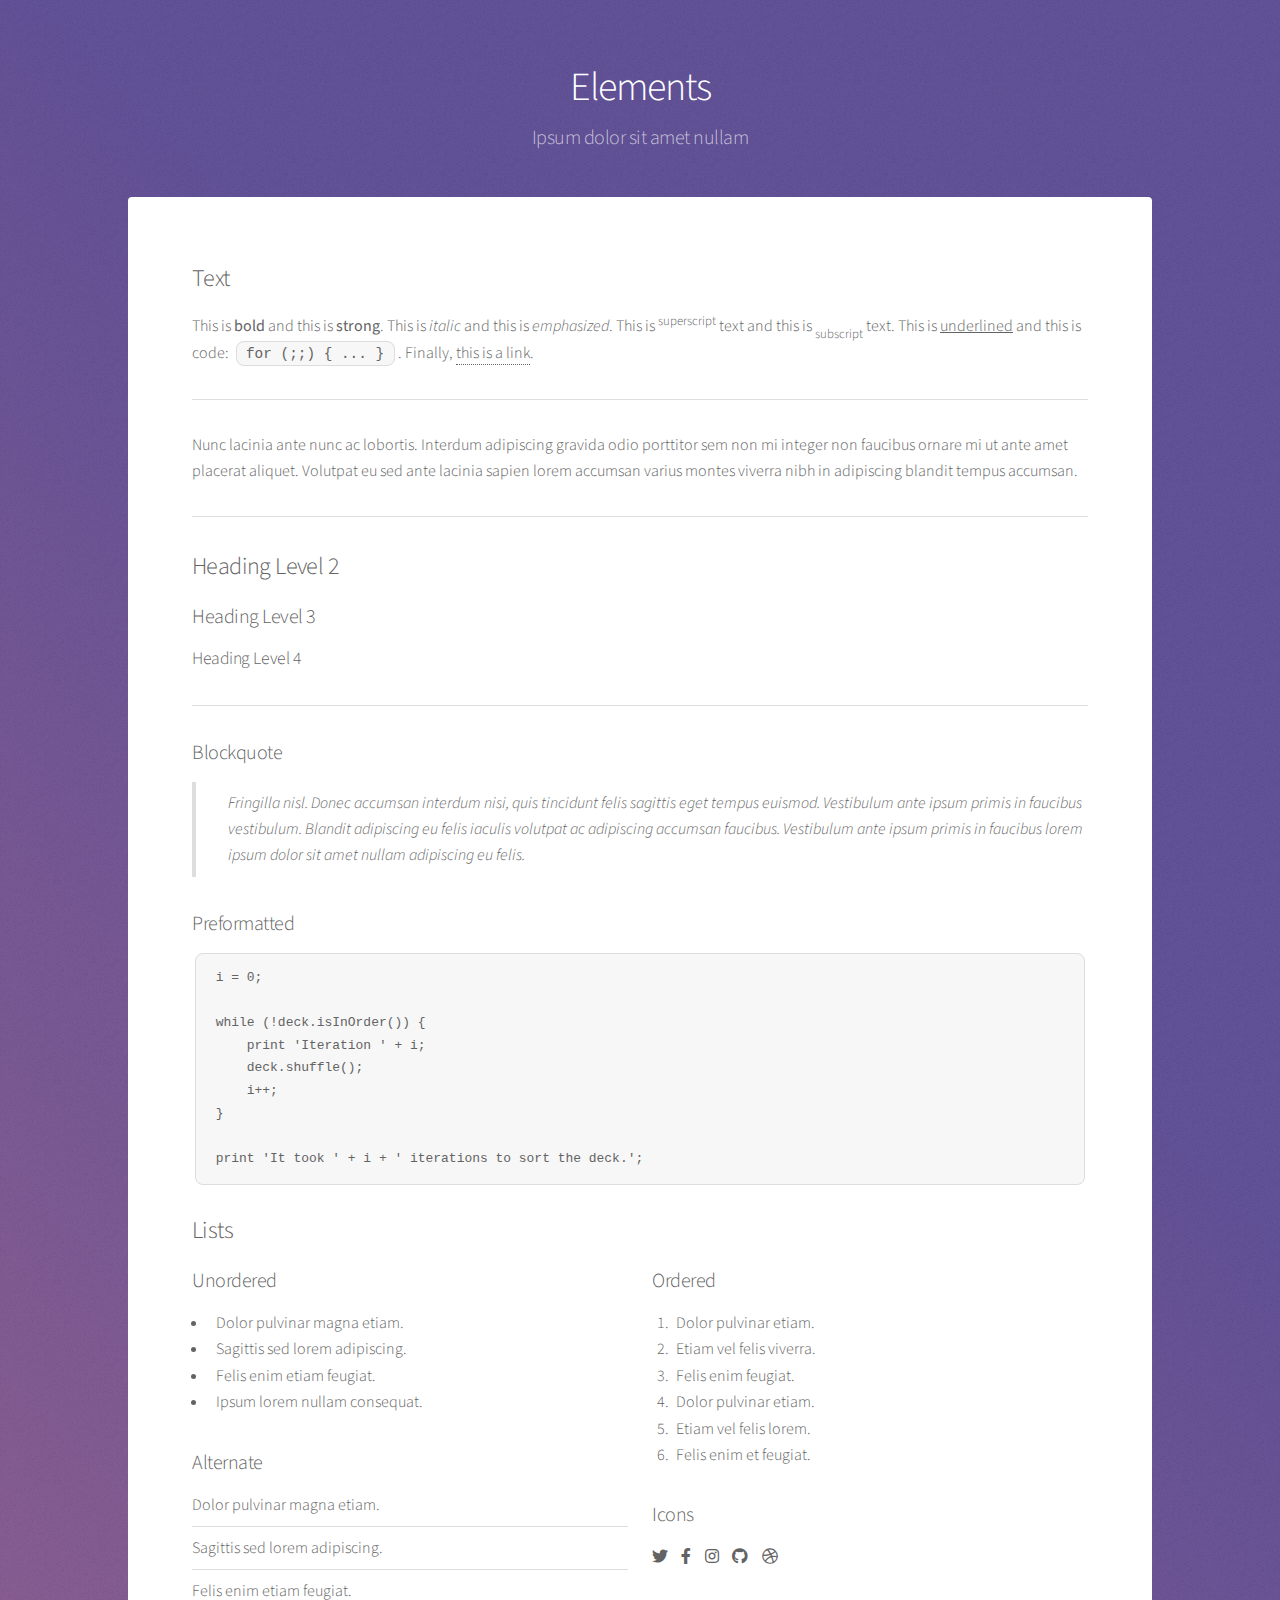
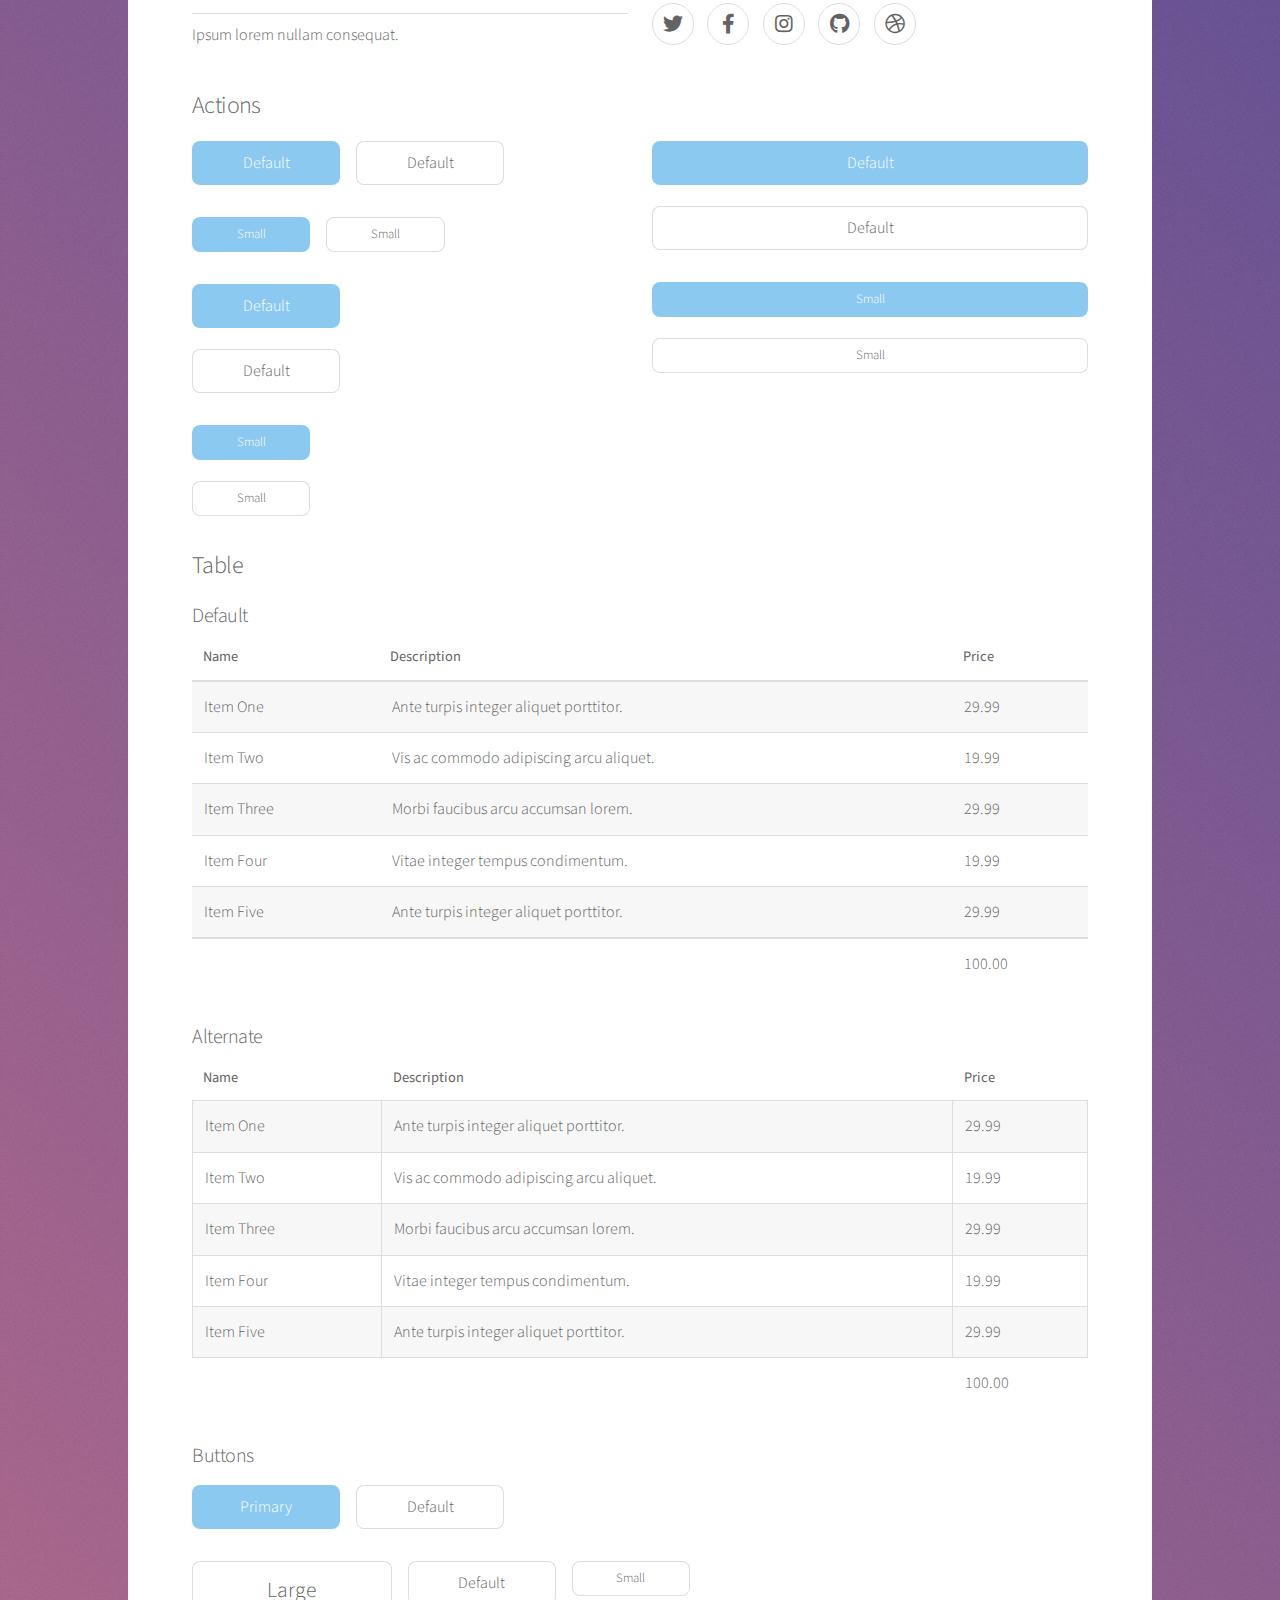
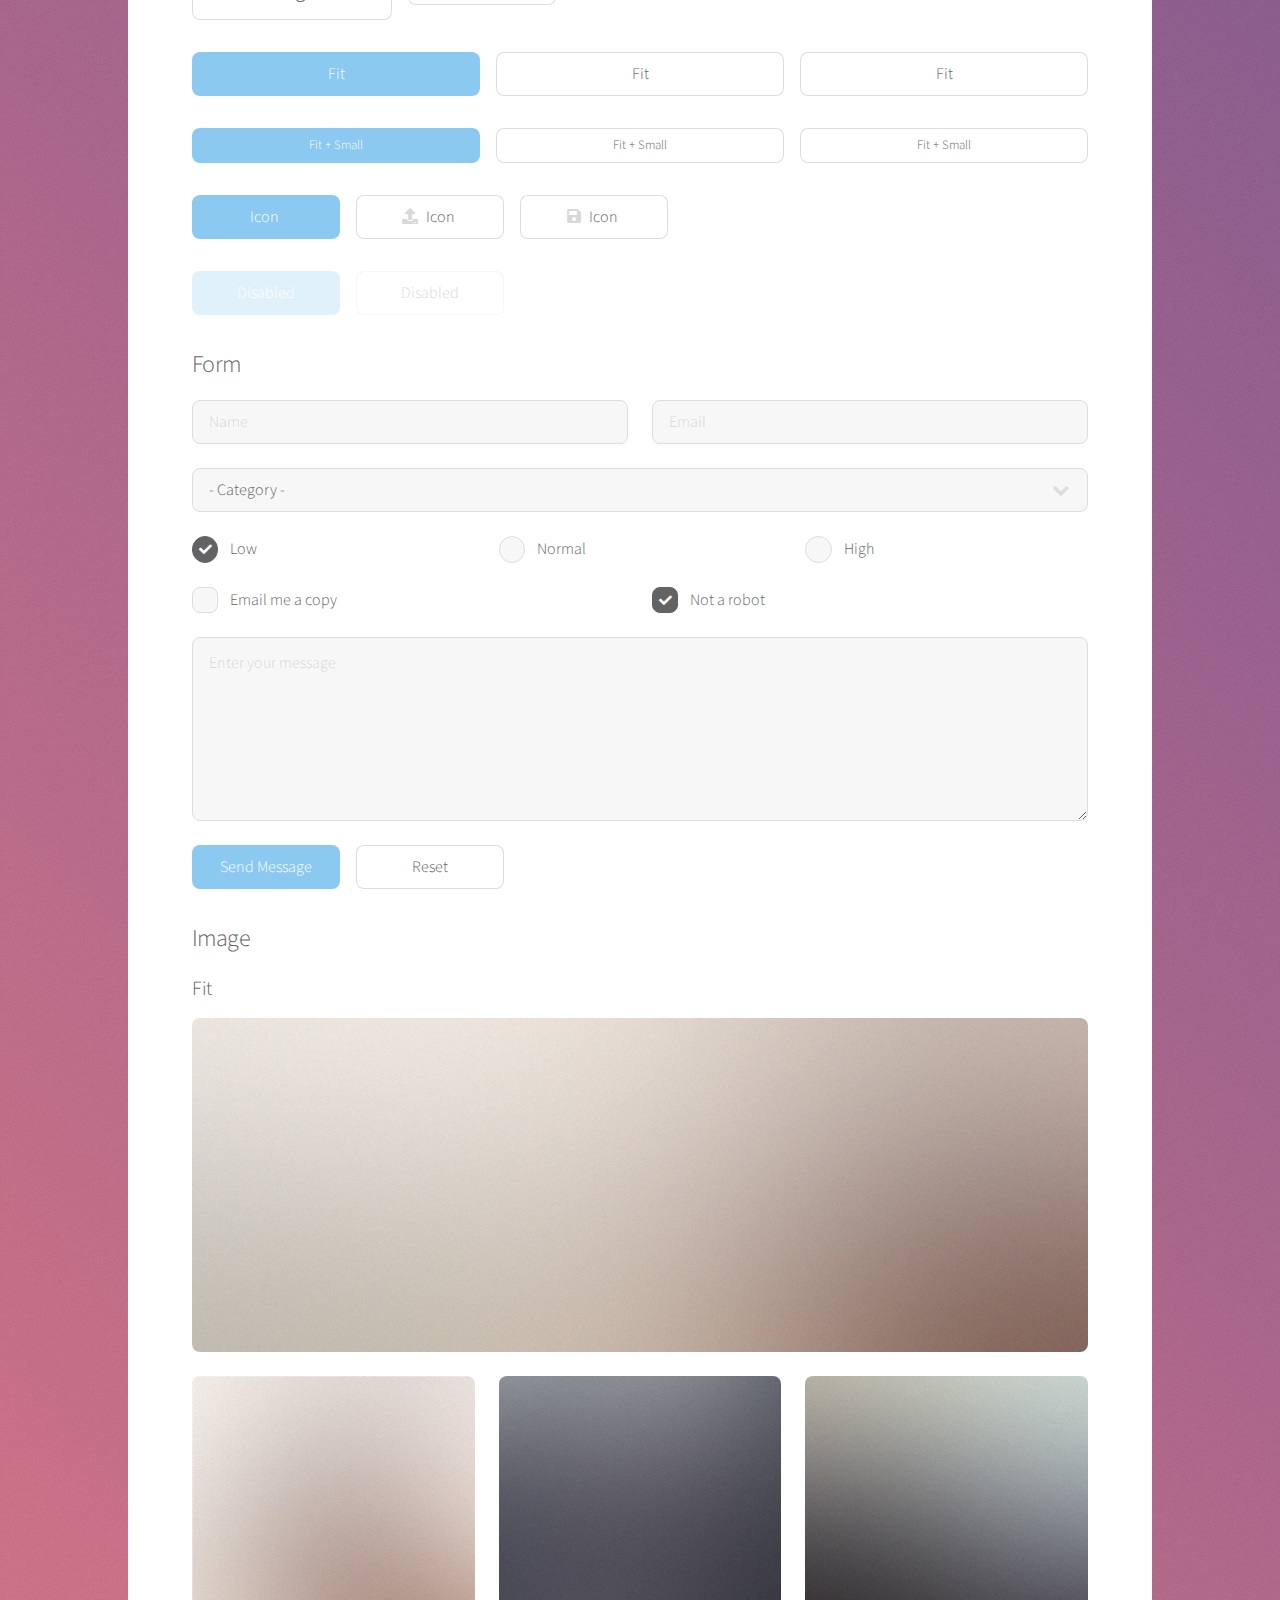
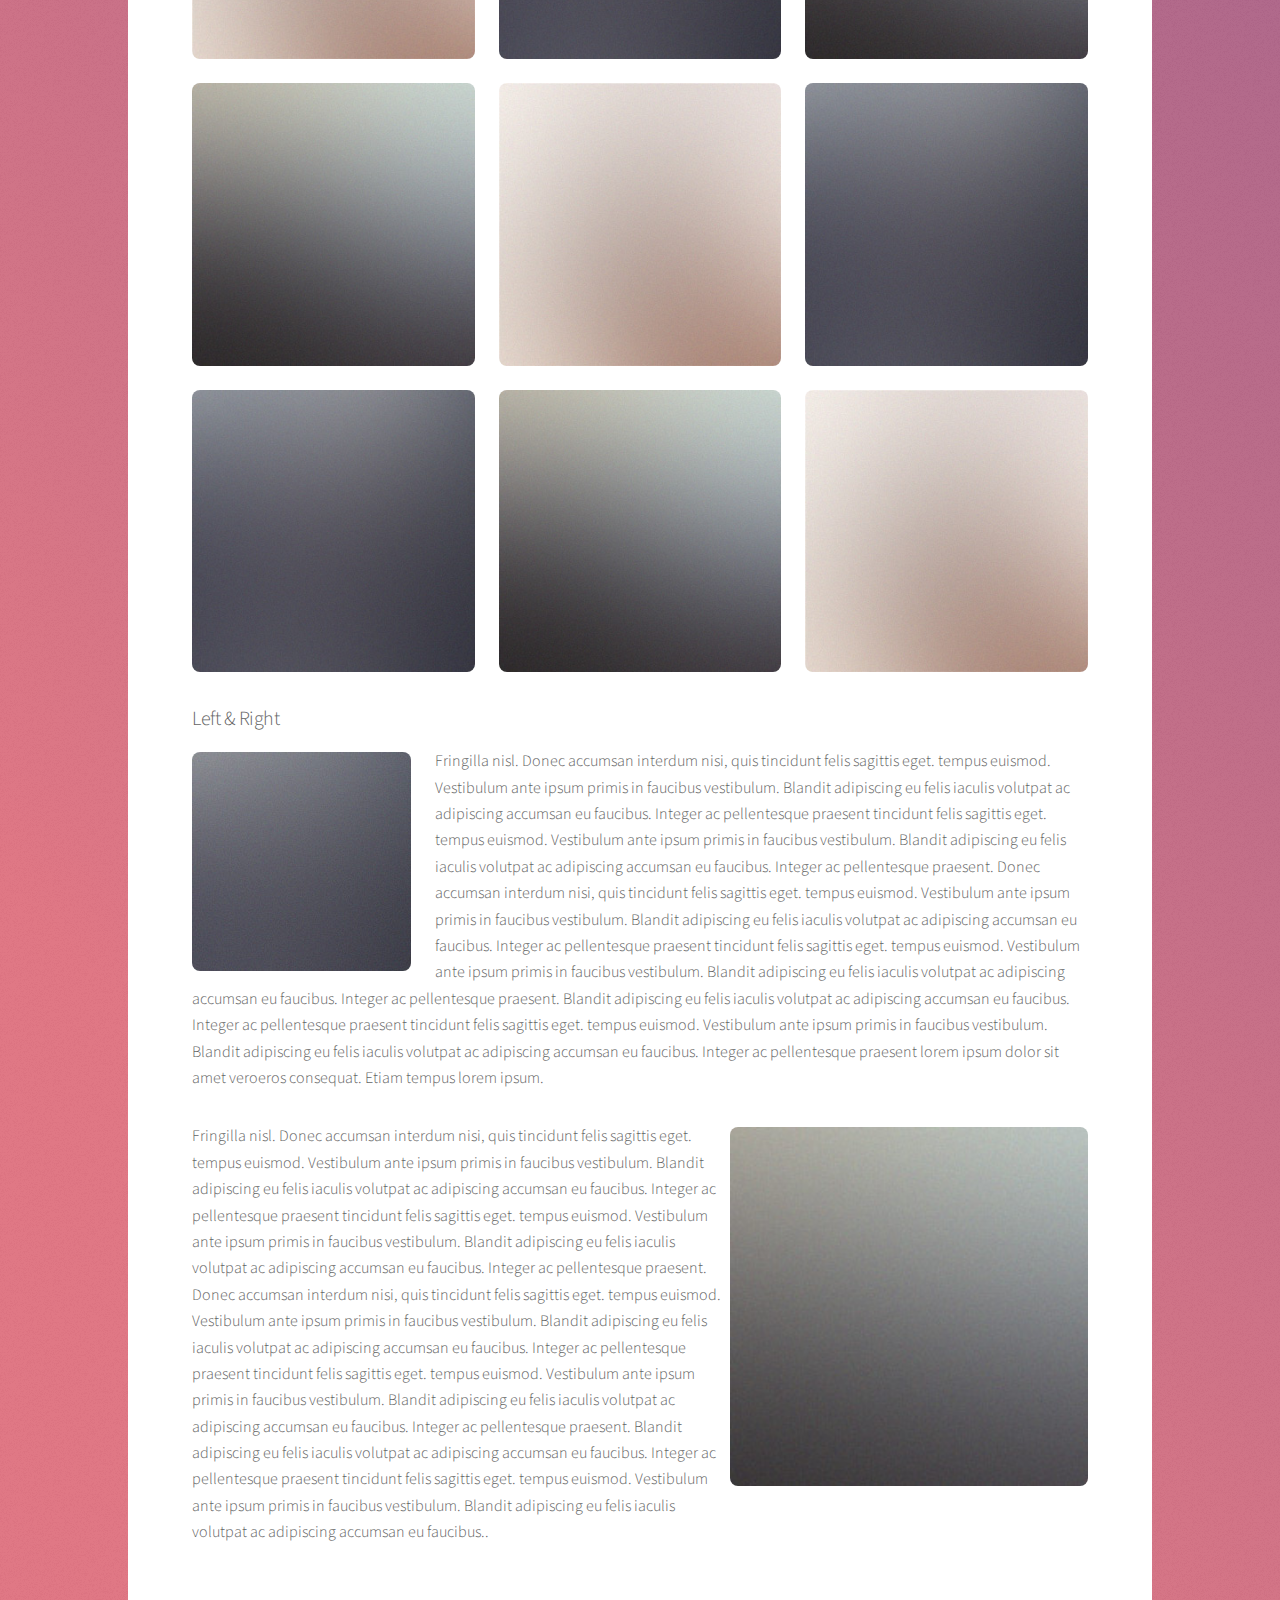
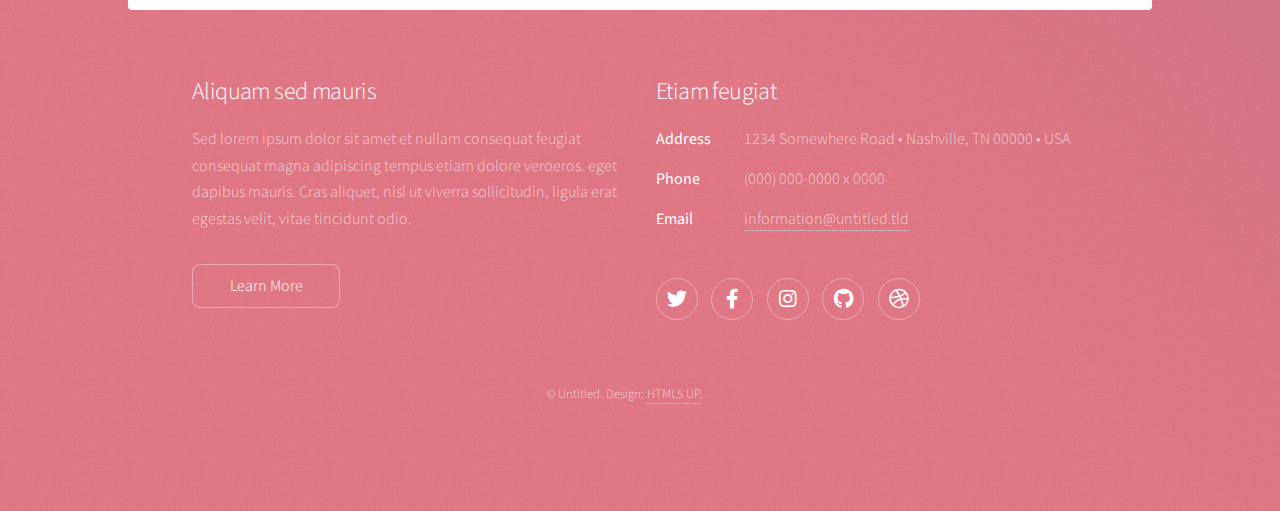
<file: elements.html>
<!DOCTYPE HTML>
<!--
	Stellar by HTML5 UP
	html5up.net | @ajlkn
	Free for personal and commercial use under the CCA 3.0 license (html5up.net/license)
-->
<html>
	<head>
		<title>Elements - Stellar by HTML5 UP</title>
		<meta charset="utf-8" />
		<meta name="viewport" content="width=device-width, initial-scale=1, user-scalable=no" />
		<link rel="stylesheet" href="assets/css/main.css" />
		<noscript><link rel="stylesheet" href="assets/css/noscript.css" /></noscript>
	</head>
	<body class="is-preload">

		<!-- Wrapper -->
			<div id="wrapper">

				<!-- Header -->
					<header id="header">
						<h1>Elements</h1>
						<p>Ipsum dolor sit amet nullam</p>
					</header>

				<!-- Main -->
					<div id="main">

						<!-- Content -->
							<section id="content" class="main">

								<!-- Text -->
									<section>
										<h2>Text</h2>
										<p>This is <b>bold</b> and this is <strong>strong</strong>. This is <i>italic</i> and this is <em>emphasized</em>.
										This is <sup>superscript</sup> text and this is <sub>subscript</sub> text.
										This is <u>underlined</u> and this is code: <code>for (;;) { ... }</code>. Finally, <a href="#">this is a link</a>.</p>
										<hr />
										<p>Nunc lacinia ante nunc ac lobortis. Interdum adipiscing gravida odio porttitor sem non mi integer non faucibus ornare mi ut ante amet placerat aliquet. Volutpat eu sed ante lacinia sapien lorem accumsan varius montes viverra nibh in adipiscing blandit tempus accumsan.</p>
										<hr />
										<h2>Heading Level 2</h2>
										<h3>Heading Level 3</h3>
										<h4>Heading Level 4</h4>
										<hr />
										<h3>Blockquote</h3>
										<blockquote>Fringilla nisl. Donec accumsan interdum nisi, quis tincidunt felis sagittis eget tempus euismod. Vestibulum ante ipsum primis in faucibus vestibulum. Blandit adipiscing eu felis iaculis volutpat ac adipiscing accumsan faucibus. Vestibulum ante ipsum primis in faucibus lorem ipsum dolor sit amet nullam adipiscing eu felis.</blockquote>
										<h3>Preformatted</h3>
										<pre><code>i = 0;

while (!deck.isInOrder()) {
    print 'Iteration ' + i;
    deck.shuffle();
    i++;
}

print 'It took ' + i + ' iterations to sort the deck.';</code></pre>
									</section>

								<!-- Lists -->
									<section>
										<h2>Lists</h2>
										<div class="row">
											<div class="col-6 col-12-medium">
												<h3>Unordered</h3>
												<ul>
													<li>Dolor pulvinar magna etiam.</li>
													<li>Sagittis sed lorem adipiscing.</li>
													<li>Felis enim etiam feugiat.</li>
													<li>Ipsum lorem nullam consequat.</li>
												</ul>
												<h3>Alternate</h3>
												<ul class="alt">
													<li>Dolor pulvinar magna etiam.</li>
													<li>Sagittis sed lorem adipiscing.</li>
													<li>Felis enim etiam feugiat.</li>
													<li>Ipsum lorem nullam consequat.</li>
												</ul>
											</div>
											<div class="col-6 col-12-medium">
												<h3>Ordered</h3>
												<ol>
													<li>Dolor pulvinar etiam.</li>
													<li>Etiam vel felis viverra.</li>
													<li>Felis enim feugiat.</li>
													<li>Dolor pulvinar etiam.</li>
													<li>Etiam vel felis lorem.</li>
													<li>Felis enim et feugiat.</li>
												</ol>
												<h3>Icons</h3>
												<ul class="icons">
													<li><a href="#" class="icon brands fa-twitter"><span class="label">Twitter</span></a></li>
													<li><a href="#" class="icon brands fa-facebook-f"><span class="label">Facebook</span></a></li>
													<li><a href="#" class="icon brands fa-instagram"><span class="label">Instagram</span></a></li>
													<li><a href="#" class="icon brands fa-github"><span class="label">GitHub</span></a></li>
													<li><a href="#" class="icon brands fa-dribbble"><span class="label">Dribbble</span></a></li>
												</ul>
												<ul class="icons">
													<li><a href="#" class="icon brands alt fa-twitter"><span class="label">Twitter</span></a></li>
													<li><a href="#" class="icon brands alt fa-facebook-f"><span class="label">Facebook</span></a></li>
													<li><a href="#" class="icon brands alt fa-instagram"><span class="label">Instagram</span></a></li>
													<li><a href="#" class="icon brands alt fa-github"><span class="label">GitHub</span></a></li>
													<li><a href="#" class="icon brands alt fa-dribbble"><span class="label">Dribbble</span></a></li>
												</ul>
											</div>
										</div>
										<h2>Actions</h2>
										<div class="row">
											<div class="col-6 col-12-medium">
												<ul class="actions">
													<li><a href="#" class="button primary">Default</a></li>
													<li><a href="#" class="button">Default</a></li>
												</ul>
												<ul class="actions small">
													<li><a href="#" class="button primary small">Small</a></li>
													<li><a href="#" class="button small">Small</a></li>
												</ul>
												<ul class="actions stacked">
													<li><a href="#" class="button primary">Default</a></li>
													<li><a href="#" class="button">Default</a></li>
												</ul>
												<ul class="actions stacked">
													<li><a href="#" class="button primary small">Small</a></li>
													<li><a href="#" class="button small">Small</a></li>
												</ul>
											</div>
											<div class="col-6 col-12-medium">
												<ul class="actions stacked">
													<li><a href="#" class="button primary fit">Default</a></li>
													<li><a href="#" class="button fit">Default</a></li>
												</ul>
												<ul class="actions stacked">
													<li><a href="#" class="button primary small fit">Small</a></li>
													<li><a href="#" class="button small fit">Small</a></li>
												</ul>
											</div>
										</div>
									</section>

								<!-- Table -->
									<section>
										<h2>Table</h2>
										<h3>Default</h3>
										<div class="table-wrapper">
											<table>
												<thead>
													<tr>
														<th>Name</th>
														<th>Description</th>
														<th>Price</th>
													</tr>
												</thead>
												<tbody>
													<tr>
														<td>Item One</td>
														<td>Ante turpis integer aliquet porttitor.</td>
														<td>29.99</td>
													</tr>
													<tr>
														<td>Item Two</td>
														<td>Vis ac commodo adipiscing arcu aliquet.</td>
														<td>19.99</td>
													</tr>
													<tr>
														<td>Item Three</td>
														<td> Morbi faucibus arcu accumsan lorem.</td>
														<td>29.99</td>
													</tr>
													<tr>
														<td>Item Four</td>
														<td>Vitae integer tempus condimentum.</td>
														<td>19.99</td>
													</tr>
													<tr>
														<td>Item Five</td>
														<td>Ante turpis integer aliquet porttitor.</td>
														<td>29.99</td>
													</tr>
												</tbody>
												<tfoot>
													<tr>
														<td colspan="2"></td>
														<td>100.00</td>
													</tr>
												</tfoot>
											</table>
										</div>

										<h3>Alternate</h3>
										<div class="table-wrapper">
											<table class="alt">
												<thead>
													<tr>
														<th>Name</th>
														<th>Description</th>
														<th>Price</th>
													</tr>
												</thead>
												<tbody>
													<tr>
														<td>Item One</td>
														<td>Ante turpis integer aliquet porttitor.</td>
														<td>29.99</td>
													</tr>
													<tr>
														<td>Item Two</td>
														<td>Vis ac commodo adipiscing arcu aliquet.</td>
														<td>19.99</td>
													</tr>
													<tr>
														<td>Item Three</td>
														<td> Morbi faucibus arcu accumsan lorem.</td>
														<td>29.99</td>
													</tr>
													<tr>
														<td>Item Four</td>
														<td>Vitae integer tempus condimentum.</td>
														<td>19.99</td>
													</tr>
													<tr>
														<td>Item Five</td>
														<td>Ante turpis integer aliquet porttitor.</td>
														<td>29.99</td>
													</tr>
												</tbody>
												<tfoot>
													<tr>
														<td colspan="2"></td>
														<td>100.00</td>
													</tr>
												</tfoot>
											</table>
										</div>
									</section>

								<!-- Buttons -->
									<section>
										<h3>Buttons</h3>
										<ul class="actions">
											<li><a href="#" class="button primary">Primary</a></li>
											<li><a href="#" class="button">Default</a></li>
										</ul>
										<ul class="actions">
											<li><a href="#" class="button large">Large</a></li>
											<li><a href="#" class="button">Default</a></li>
											<li><a href="#" class="button small">Small</a></li>
										</ul>
										<ul class="actions fit">
											<li><a href="#" class="button primary fit">Fit</a></li>
											<li><a href="#" class="button fit">Fit</a></li>
											<li><a href="#" class="button fit">Fit</a></li>
										</ul>
										<ul class="actions fit small">
											<li><a href="#" class="button primary fit small">Fit + Small</a></li>
											<li><a href="#" class="button fit small">Fit + Small</a></li>
											<li><a href="#" class="button fit small">Fit + Small</a></li>
										</ul>
										<ul class="actions">
											<li><a href="#" class="button primary icon solidfa-download">Icon</a></li>
											<li><a href="#" class="button icon solid fa-upload">Icon</a></li>
											<li><a href="#" class="button icon solid fa-save">Icon</a></li>
										</ul>
										<ul class="actions">
											<li><span class="button primary disabled">Disabled</span></li>
											<li><span class="button disabled">Disabled</span></li>
										</ul>
									</section>

								<!-- Form -->
									<section>
										<h2>Form</h2>
										<form method="post" action="#">
											<div class="row gtr-uniform">
												<div class="col-6 col-12-xsmall">
													<input type="text" name="demo-name" id="demo-name" value="" placeholder="Name" />
												</div>
												<div class="col-6 col-12-xsmall">
													<input type="email" name="demo-email" id="demo-email" value="" placeholder="Email" />
												</div>
												<div class="col-12">
													<select name="demo-category" id="demo-category">
														<option value="">- Category -</option>
														<option value="1">Manufacturing</option>
														<option value="1">Shipping</option>
														<option value="1">Administration</option>
														<option value="1">Human Resources</option>
													</select>
												</div>
												<div class="col-4 col-12-small">
													<input type="radio" id="demo-priority-low" name="demo-priority" checked>
													<label for="demo-priority-low">Low</label>
												</div>
												<div class="col-4 col-12-small">
													<input type="radio" id="demo-priority-normal" name="demo-priority">
													<label for="demo-priority-normal">Normal</label>
												</div>
												<div class="col-4 col-12-small">
													<input type="radio" id="demo-priority-high" name="demo-priority">
													<label for="demo-priority-high">High</label>
												</div>
												<div class="col-6 col-12-small">
													<input type="checkbox" id="demo-copy" name="demo-copy">
													<label for="demo-copy">Email me a copy</label>
												</div>
												<div class="col-6 col-12-small">
													<input type="checkbox" id="demo-human" name="demo-human" checked>
													<label for="demo-human">Not a robot</label>
												</div>
												<div class="col-12">
													<textarea name="demo-message" id="demo-message" placeholder="Enter your message" rows="6"></textarea>
												</div>
												<div class="col-12">
													<ul class="actions">
														<li><input type="submit" value="Send Message" class="primary" /></li>
														<li><input type="reset" value="Reset" /></li>
													</ul>
												</div>
											</div>
										</form>
									</section>

								<!-- Image -->
									<section>
										<h2>Image</h2>
										<h3>Fit</h3>
										<div class="box alt">
											<div class="row gtr-uniform">
												<div class="col-12"><span class="image fit"><img src="images/pic04.jpg" alt="" /></span></div>
												<div class="col-4"><span class="image fit"><img src="images/pic01.jpg" alt="" /></span></div>
												<div class="col-4"><span class="image fit"><img src="images/pic02.jpg" alt="" /></span></div>
												<div class="col-4"><span class="image fit"><img src="images/pic03.jpg" alt="" /></span></div>
												<div class="col-4"><span class="image fit"><img src="images/pic03.jpg" alt="" /></span></div>
												<div class="col-4"><span class="image fit"><img src="images/pic01.jpg" alt="" /></span></div>
												<div class="col-4"><span class="image fit"><img src="images/pic02.jpg" alt="" /></span></div>
												<div class="col-4"><span class="image fit"><img src="images/pic02.jpg" alt="" /></span></div>
												<div class="col-4"><span class="image fit"><img src="images/pic03.jpg" alt="" /></span></div>
												<div class="col-4"><span class="image fit"><img src="images/pic01.jpg" alt="" /></span></div>
											</div>
										</div>
										<h3>Left &amp; Right</h3>
										<p><span class="image left"><img src="images/pic05.jpg" alt="" /></span>Fringilla nisl. Donec accumsan interdum nisi, quis tincidunt felis sagittis eget. tempus euismod. Vestibulum ante ipsum primis in faucibus vestibulum. Blandit adipiscing eu felis iaculis volutpat ac adipiscing accumsan eu faucibus. Integer ac pellentesque praesent tincidunt felis sagittis eget. tempus euismod. Vestibulum ante ipsum primis in faucibus vestibulum. Blandit adipiscing eu felis iaculis volutpat ac adipiscing accumsan eu faucibus. Integer ac pellentesque praesent. Donec accumsan interdum nisi, quis tincidunt felis sagittis eget. tempus euismod. Vestibulum ante ipsum primis in faucibus vestibulum. Blandit adipiscing eu felis iaculis volutpat ac adipiscing accumsan eu faucibus. Integer ac pellentesque praesent tincidunt felis sagittis eget. tempus euismod. Vestibulum ante ipsum primis in faucibus vestibulum. Blandit adipiscing eu felis iaculis volutpat ac adipiscing accumsan eu faucibus. Integer ac pellentesque praesent. Blandit adipiscing eu felis iaculis volutpat ac adipiscing accumsan eu faucibus. Integer ac pellentesque praesent tincidunt felis sagittis eget. tempus euismod. Vestibulum ante ipsum primis in faucibus vestibulum. Blandit adipiscing eu felis iaculis volutpat ac adipiscing accumsan eu faucibus. Integer ac pellentesque praesent lorem ipsum dolor sit amet veroeros consequat. Etiam tempus lorem ipsum.</p>
										<p><span class="image right"><img src="images/pic06.jpg" alt="" /></span>Fringilla nisl. Donec accumsan interdum nisi, quis tincidunt felis sagittis eget. tempus euismod. Vestibulum ante ipsum primis in faucibus vestibulum. Blandit adipiscing eu felis iaculis volutpat ac adipiscing accumsan eu faucibus. Integer ac pellentesque praesent tincidunt felis sagittis eget. tempus euismod. Vestibulum ante ipsum primis in faucibus vestibulum. Blandit adipiscing eu felis iaculis volutpat ac adipiscing accumsan eu faucibus. Integer ac pellentesque praesent. Donec accumsan interdum nisi, quis tincidunt felis sagittis eget. tempus euismod. Vestibulum ante ipsum primis in faucibus vestibulum. Blandit adipiscing eu felis iaculis volutpat ac adipiscing accumsan eu faucibus. Integer ac pellentesque praesent tincidunt felis sagittis eget. tempus euismod. Vestibulum ante ipsum primis in faucibus vestibulum. Blandit adipiscing eu felis iaculis volutpat ac adipiscing accumsan eu faucibus. Integer ac pellentesque praesent. Blandit adipiscing eu felis iaculis volutpat ac adipiscing accumsan eu faucibus. Integer ac pellentesque praesent tincidunt felis sagittis eget. tempus euismod. Vestibulum ante ipsum primis in faucibus vestibulum. Blandit adipiscing eu felis iaculis volutpat ac adipiscing accumsan eu faucibus..</p>
									</section>

							</section>

					</div>

				<!-- Footer -->
					<footer id="footer">
						<section>
							<h2>Aliquam sed mauris</h2>
							<p>Sed lorem ipsum dolor sit amet et nullam consequat feugiat consequat magna adipiscing tempus etiam dolore veroeros. eget dapibus mauris. Cras aliquet, nisl ut viverra sollicitudin, ligula erat egestas velit, vitae tincidunt odio.</p>
							<ul class="actions">
								<li><a href="#" class="button">Learn More</a></li>
							</ul>
						</section>
						<section>
							<h2>Etiam feugiat</h2>
							<dl class="alt">
								<dt>Address</dt>
								<dd>1234 Somewhere Road &bull; Nashville, TN 00000 &bull; USA</dd>
								<dt>Phone</dt>
								<dd>(000) 000-0000 x 0000</dd>
								<dt>Email</dt>
								<dd><a href="#">information@untitled.tld</a></dd>
							</dl>
							<ul class="icons">
								<li><a href="#" class="icon brands fa-twitter alt"><span class="label">Twitter</span></a></li>
								<li><a href="#" class="icon brands fa-facebook-f alt"><span class="label">Facebook</span></a></li>
								<li><a href="#" class="icon brands fa-instagram alt"><span class="label">Instagram</span></a></li>
								<li><a href="#" class="icon brands fa-github alt"><span class="label">GitHub</span></a></li>
								<li><a href="#" class="icon brands fa-dribbble alt"><span class="label">Dribbble</span></a></li>
							</ul>
						</section>
						<p class="copyright">&copy; Untitled. Design: <a href="https://html5up.net">HTML5 UP</a>.</p>
					</footer>

			</div>

		<!-- Scripts -->
			<script src="assets/js/jquery.min.js"></script>
			<script src="assets/js/jquery.scrollex.min.js"></script>
			<script src="assets/js/jquery.scrolly.min.js"></script>
			<script src="assets/js/browser.min.js"></script>
			<script src="assets/js/breakpoints.min.js"></script>
			<script src="assets/js/util.js"></script>
			<script src="assets/js/main.js"></script>

	</body>
</html>
</file>
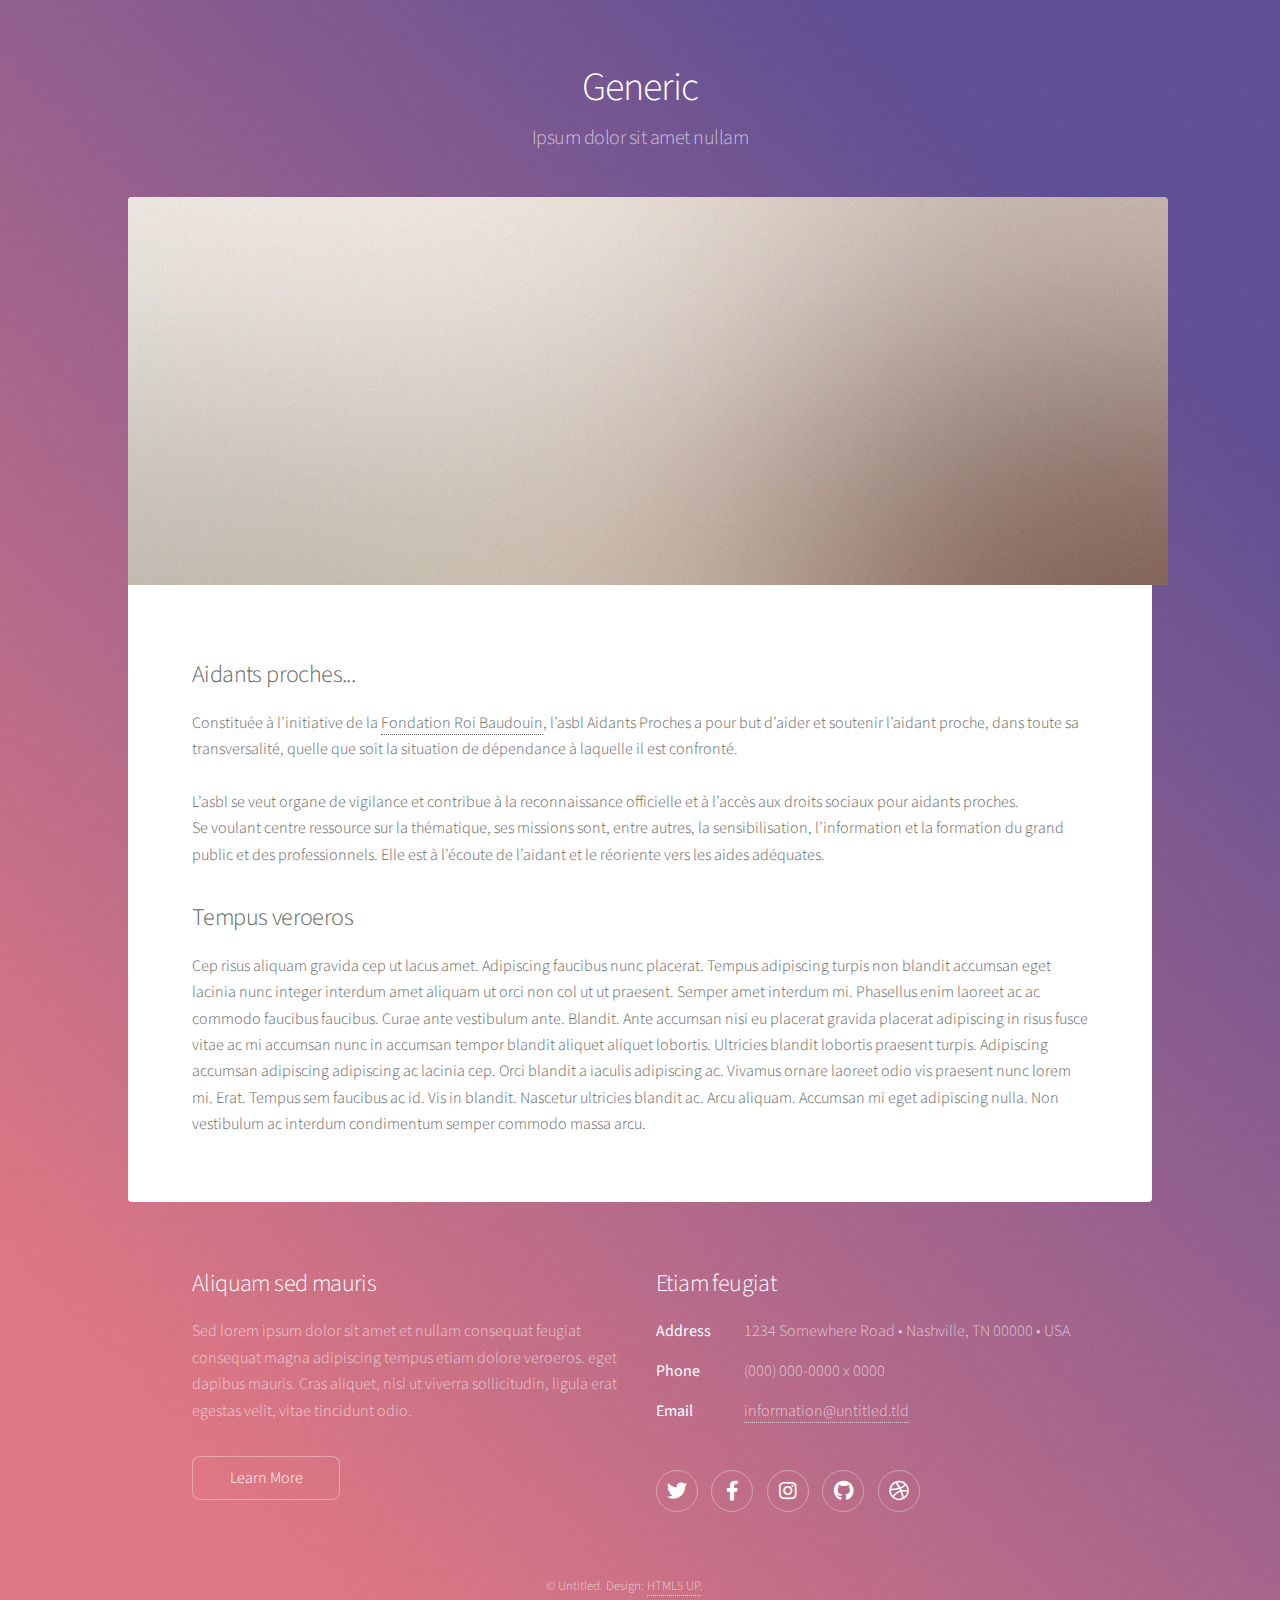
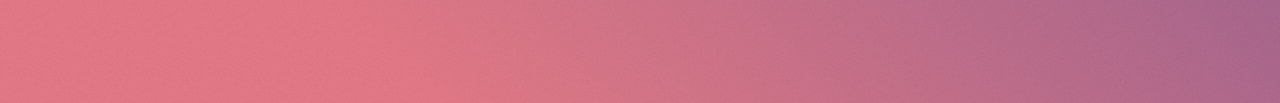
<file: generic.html>
<!DOCTYPE HTML>
<!--
	Stellar by HTML5 UP
	html5up.net | @ajlkn
	Free for personal and commercial use under the CCA 3.0 license (html5up.net/license)
-->
<html>
	<head>
		<title>Generic - Stellar by HTML5 UP</title>
		<meta charset="utf-8" />
		<meta name="viewport" content="width=device-width, initial-scale=1, user-scalable=no" />
		<link rel="stylesheet" href="assets/css/main.css" />
		<noscript><link rel="stylesheet" href="assets/css/noscript.css" /></noscript>
	</head>
	<body class="is-preload">

		<!-- Wrapper -->
			<div id="wrapper">

				<!-- Header -->
					<header id="header">
						<h1>Generic</h1>
						<p>Ipsum dolor sit amet nullam</p>
					</header>

				<!-- Main -->
					<div id="main">

						<!-- Content -->
							<section id="content" class="main">
								<span class="image main"><img src="images/pic04.jpg" alt="" /></span>
								<h2>Aidants proches...</h2>
								<p>Constitu&eacute;e &agrave; l&rsquo;initiative de la <a href="https://www.kbs-frb.be/fr/" target="_blank">Fondation Roi Baudouin</a>, l&rsquo;asbl Aidants Proches a pour but d&rsquo;aider et soutenir l&rsquo;aidant proche, dans toute sa transversalit&eacute;, quelle que soit la situation de d&eacute;pendance &agrave; laquelle il est confront&eacute;. <br /><br />L&rsquo;asbl se veut organe de vigilance et contribue &agrave; la reconnaissance officielle et &agrave; l&rsquo;acc&egrave;s aux droits sociaux pour aidants proches.<br />Se voulant centre ressource sur la th&eacute;matique, ses missions sont, entre autres, la sensibilisation, l&rsquo;information et la formation du grand public et des professionnels. Elle est &agrave; l&rsquo;&eacute;coute de l&rsquo;aidant et le r&eacute;oriente vers les aides ad&eacute;quates.</p>
								<h2>Tempus veroeros</h2>
								<p>Cep risus aliquam gravida cep ut lacus amet. Adipiscing faucibus nunc placerat. Tempus adipiscing turpis non blandit accumsan eget lacinia nunc integer interdum amet aliquam ut orci non col ut ut praesent. Semper amet interdum mi. Phasellus enim laoreet ac ac commodo faucibus faucibus. Curae ante vestibulum ante. Blandit. Ante accumsan nisi eu placerat gravida placerat adipiscing in risus fusce vitae ac mi accumsan nunc in accumsan tempor blandit aliquet aliquet lobortis. Ultricies blandit lobortis praesent turpis. Adipiscing accumsan adipiscing adipiscing ac lacinia cep. Orci blandit a iaculis adipiscing ac. Vivamus ornare laoreet odio vis praesent nunc lorem mi. Erat. Tempus sem faucibus ac id. Vis in blandit. Nascetur ultricies blandit ac. Arcu aliquam. Accumsan mi eget adipiscing nulla. Non vestibulum ac interdum condimentum semper commodo massa arcu.</p>
							</section>

					</div>

				<!-- Footer -->
					<footer id="footer">
						<section>
							<h2>Aliquam sed mauris</h2>
							<p>Sed lorem ipsum dolor sit amet et nullam consequat feugiat consequat magna adipiscing tempus etiam dolore veroeros. eget dapibus mauris. Cras aliquet, nisl ut viverra sollicitudin, ligula erat egestas velit, vitae tincidunt odio.</p>
							<ul class="actions">
								<li><a href="#" class="button">Learn More</a></li>
							</ul>
						</section>
						<section>
							<h2>Etiam feugiat</h2>
							<dl class="alt">
								<dt>Address</dt>
								<dd>1234 Somewhere Road &bull; Nashville, TN 00000 &bull; USA</dd>
								<dt>Phone</dt>
								<dd>(000) 000-0000 x 0000</dd>
								<dt>Email</dt>
								<dd><a href="#">information@untitled.tld</a></dd>
							</dl>
							<ul class="icons">
								<li><a href="#" class="icon brands fa-twitter alt"><span class="label">Twitter</span></a></li>
								<li><a href="#" class="icon brands fa-facebook-f alt"><span class="label">Facebook</span></a></li>
								<li><a href="#" class="icon brands fa-instagram alt"><span class="label">Instagram</span></a></li>
								<li><a href="#" class="icon brands fa-github alt"><span class="label">GitHub</span></a></li>
								<li><a href="#" class="icon brands fa-dribbble alt"><span class="label">Dribbble</span></a></li>
							</ul>
						</section>
						<p class="copyright">&copy; Untitled. Design: <a href="https://html5up.net">HTML5 UP</a>.</p>
					</footer>

			</div>

		<!-- Scripts -->
			<script src="assets/js/jquery.min.js"></script>
			<script src="assets/js/jquery.scrollex.min.js"></script>
			<script src="assets/js/jquery.scrolly.min.js"></script>
			<script src="assets/js/browser.min.js"></script>
			<script src="assets/js/breakpoints.min.js"></script>
			<script src="assets/js/util.js"></script>
			<script src="assets/js/main.js"></script>

	</body>
</html>
</file>
<file: assets/css/noscript.css>
/*
	Stellar by HTML5 UP
	html5up.net | @ajlkn
	Free for personal and commercial use under the CCA 3.0 license (html5up.net/license)
*/

/* Header */

	body.is-preload #header.alt > * {
		opacity: 1;
	}

	body.is-preload #header.alt .logo {
		-moz-transform: none;
		-webkit-transform: none;
		-ms-transform: none;
		transform: none;
	}
</file>
<file: assets/css/main.css>
@import url(fontawesome-all.min.css);
@import 'https://fonts.googleapis.com/css?family=Source+Sans+Pro:300,400';

/*
	Stellar by HTML5 UP
	html5up.net | @ajlkn
	Free for personal and commercial use under the CCA 3.0 license (html5up.net/license)
*/

html, body, div, span, applet, object,
iframe, h1, h2, h3, h4, h5, h6, p, blockquote,
pre, a, abbr, acronym, address, big, cite,
code, del, dfn, em, img, ins, kbd, q, s, samp,
small, strike, strong, sub, sup, tt, var, b,
u, i, center, dl, dt, dd, ol, ul, li, fieldset,
form, label, legend, table, caption, tbody,
tfoot, thead, tr, th, td, article, aside,
canvas, details, embed, figure, figcaption,
footer, header, hgroup, menu, nav, output, ruby,
section, summary, time, mark, audio, video {
	margin: 0;
	padding: 0;
	border: 0;
	font-size: 100%;
	font: inherit;
	vertical-align: baseline;}

article, aside, details, figcaption, figure,
footer, header, hgroup, menu, nav, section {
	display: block;}

body {
	line-height: 1;
}

ol, ul {
	list-style: none;
}

blockquote, q {
	quotes: none;
}

	blockquote:before, blockquote:after, q:before, q:after {
		content: '';
		content: none;
	}

table {
	border-collapse: collapse;
	border-spacing: 0;
}

body {
	-webkit-text-size-adjust: none;
}

mark {
	background-color: transparent;
	color: inherit;
}

input::-moz-focus-inner {
	border: 0;
	padding: 0;
}

input, select, textarea {
	-moz-appearance: none;
	-webkit-appearance: none;
	-ms-appearance: none;
	appearance: none;
}

/* Basic */

	@-ms-viewport {
		width: device-width;
	}

	body {
		-ms-overflow-style: scrollbar;
	}

	@media screen and (max-width: 480px) {

		html, body {
			min-width: 320px;
		}

	}

	html {
		box-sizing: border-box;
	}

	*, *:before, *:after {
		box-sizing: inherit;
	}

	body {
		background-color: #935d8c;
		background-image: url("images/overlay.png"), -moz-linear-gradient(45deg, #e37682 15%, #5f4d93 85%);
		background-image: url("images/overlay.png"), -webkit-linear-gradient(45deg, #e37682 15%, #5f4d93 85%);
		background-image: url("images/overlay.png"), -ms-linear-gradient(45deg, #e37682 15%, #5f4d93 85%);
		background-image: url("images/overlay.png"), linear-gradient(45deg, #e37682 15%, #5f4d93 85%);
	}

		body.is-preload *, body.is-preload *:before, body.is-preload *:after {
			-moz-animation: none !important;
			-webkit-animation: none !important;
			-ms-animation: none !important;
			animation: none !important;
			-moz-transition: none !important;
			-webkit-transition: none !important;
			-ms-transition: none !important;
			transition: none !important;
		}

/* Type */

	body {
		background-color: #935d8c;
		color: rgba(255, 255, 255, 0.65);
	}

	body, input, select, textarea {
		font-family: "Source Sans Pro", Helvetica, sans-serif;
		font-size: 17pt;
		font-weight: 300;
		line-height: 1.65;
	}

		@media screen and (max-width: 1680px) {

			body, input, select, textarea {
				font-size: 14pt;
			}

		}

		@media screen and (max-width: 1280px) {

			body, input, select, textarea {
				font-size: 12pt;
			}

		}

		@media screen and (max-width: 360px) {

			body, input, select, textarea {
				font-size: 11pt;
			}

		}

	a {
		-moz-transition: color 0.2s ease, border-bottom 0.2s ease;
		-webkit-transition: color 0.2s ease, border-bottom 0.2s ease;
		-ms-transition: color 0.2s ease, border-bottom 0.2s ease;
		transition: color 0.2s ease, border-bottom 0.2s ease;
		text-decoration: none;
		border-bottom: dotted 1px;
		color: inherit;
	}

		a:hover {
			border-bottom-color: transparent;
		}

	strong, b {
		font-weight: 400;
	}

	em, i {
		font-style: italic;
	}

	p {
		margin: 0 0 2em 0;
	}

		p.content {
			-moz-columns: 20em 2;
			-webkit-columns: 20em 2;
			-ms-columns: 20em 2;
			columns: 20em 2;
			-moz-column-gap: 2em;
			-webkit-column-gap: 2em;
			-ms-column-gap: 2em;
			column-gap: 2em;
			text-align: justify;
		}

	h1, h2, h3, h4, h5, h6 {
		font-weight: 300;
		line-height: 1.5;
		margin: 0 0 0.7em 0;
		letter-spacing: -0.025em;
	}

		h1 a, h2 a, h3 a, h4 a, h5 a, h6 a {
			color: inherit;
			text-decoration: none;
		}

	h1 {
		font-size: 2.5em;
		line-height: 1.2;
	}

	h2 {
		font-size: 1.5em;
	}

	h3 {
		font-size: 1.25em;
	}

	h4 {
		font-size: 1.1em;
	}

	h5 {
		font-size: 0.9em;
	}

	h6 {
		font-size: 0.7em;
	}

	@media screen and (max-width: 736px) {

		h1 {
			font-size: 2em;
		}

	}

	sub {
		font-size: 0.8em;
		position: relative;
		top: 0.5em;
	}

	sup {
		font-size: 0.8em;
		position: relative;
		top: -0.5em;
	}

	blockquote {
		border-left: solid 4px;
		font-style: italic;
		margin: 0 0 2em 0;
		padding: 0.5em 0 0.5em 2em;
	}

	code {
		border-radius: 8px;
		border: solid 1px;
		font-family: "Courier New", monospace;
		font-size: 0.9em;
		margin: 0 0.25em;
		padding: 0.25em 0.65em;
	}

	pre {
		-webkit-overflow-scrolling: touch;
		font-family: "Courier New", monospace;
		font-size: 0.9em;
		margin: 0 0 2em 0;
	}

		pre code {
			display: block;
			line-height: 1.75;
			padding: 1em 1.5em;
			overflow-x: auto;
		}

	hr {
		border: 0;
		border-bottom: solid 1px;
		margin: 2em 0;
	}

		hr.major {
			margin: 3em 0;
		}

	.align-left {
		text-align: left;
	}

	.align-center {
		text-align: center;
	}

	.align-right {
		text-align: right;
	}

	input, select, textarea {
		color: #ffffff;
	}

	a:hover {
		color: #ffffff;
	}

	strong, b {
		color: #ffffff;
	}

	h1, h2, h3, h4, h5, h6 {
		color: #ffffff;
	}

	blockquote {
		border-left-color: rgba(255, 255, 255, 0.35);
	}

	code {
		background: rgba(255, 255, 255, 0.075);
		border-color: rgba(255, 255, 255, 0.35);
	}

	hr {
		border-bottom-color: rgba(255, 255, 255, 0.35);
	}

/* Row */

	.row {
		display: flex;
		flex-wrap: wrap;
		box-sizing: border-box;
		align-items: stretch;
	}

		.row > * {
			box-sizing: border-box;
		}

		.row.gtr-uniform > * > :last-child {
			margin-bottom: 0;
		}

		.row.aln-left {
			justify-content: flex-start;
		}

		.row.aln-center {
			justify-content: center;
		}

		.row.aln-right {
			justify-content: flex-end;
		}

		.row.aln-top {
			align-items: flex-start;
		}

		.row.aln-middle {
			align-items: center;
		}

		.row.aln-bottom {
			align-items: flex-end;
		}

		.row > .imp {
			order: -1;
		}

		.row > .col-1 {
			width: 8.33333%;
		}

		.row > .off-1 {
			margin-left: 8.33333%;
		}

		.row > .col-2 {
			width: 16.66667%;
		}

		.row > .off-2 {
			margin-left: 16.66667%;
		}

		.row > .col-3 {
			width: 25%;
		}

		.row > .off-3 {
			margin-left: 25%;
		}

		.row > .col-4 {
			width: 33.33333%;
		}

		.row > .off-4 {
			margin-left: 33.33333%;
		}

		.row > .col-5 {
			width: 41.66667%;
		}

		.row > .off-5 {
			margin-left: 41.66667%;
		}

		.row > .col-6 {
			width: 50%;
		}

		.row > .off-6 {
			margin-left: 50%;
		}

		.row > .col-7 {
			width: 58.33333%;
		}

		.row > .off-7 {
			margin-left: 58.33333%;
		}

		.row > .col-8 {
			width: 66.66667%;
		}

		.row > .off-8 {
			margin-left: 66.66667%;
		}

		.row > .col-9 {
			width: 75%;
		}

		.row > .off-9 {
			margin-left: 75%;
		}

		.row > .col-10 {
			width: 83.33333%;
		}

		.row > .off-10 {
			margin-left: 83.33333%;
		}

		.row > .col-11 {
			width: 91.66667%;
		}

		.row > .off-11 {
			margin-left: 91.66667%;
		}

		.row > .col-12 {
			width: 100%;
		}

		.row > .off-12 {
			margin-left: 100%;
		}

		.row.gtr-0 {
			margin-top: 0;
			margin-left: 0em;
		}

			.row.gtr-0 > * {
				padding: 0 0 0 0em;
			}

			.row.gtr-0.gtr-uniform {
				margin-top: 0em;
			}

				.row.gtr-0.gtr-uniform > * {
					padding-top: 0em;
				}

		.row.gtr-25 {
			margin-top: 0;
			margin-left: -0.375em;
		}

			.row.gtr-25 > * {
				padding: 0 0 0 0.375em;
			}

			.row.gtr-25.gtr-uniform {
				margin-top: -0.375em;
			}

				.row.gtr-25.gtr-uniform > * {
					padding-top: 0.375em;
				}

		.row.gtr-50 {
			margin-top: 0;
			margin-left: -0.75em;
		}

			.row.gtr-50 > * {
				padding: 0 0 0 0.75em;
			}

			.row.gtr-50.gtr-uniform {
				margin-top: -0.75em;
			}

				.row.gtr-50.gtr-uniform > * {
					padding-top: 0.75em;
				}

		.row {
			margin-top: 0;
			margin-left: -1.5em;
		}

			.row > * {
				padding: 0 0 0 1.5em;
			}

			.row.gtr-uniform {
				margin-top: -1.5em;
			}

				.row.gtr-uniform > * {
					padding-top: 1.5em;
				}

		.row.gtr-150 {
			margin-top: 0;
			margin-left: -2.25em;
		}

			.row.gtr-150 > * {
				padding: 0 0 0 2.25em;
			}

			.row.gtr-150.gtr-uniform {
				margin-top: -2.25em;
			}

				.row.gtr-150.gtr-uniform > * {
					padding-top: 2.25em;
				}

		.row.gtr-200 {
			margin-top: 0;
			margin-left: -3em;
		}

			.row.gtr-200 > * {
				padding: 0 0 0 3em;
			}

			.row.gtr-200.gtr-uniform {
				margin-top: -3em;
			}

				.row.gtr-200.gtr-uniform > * {
					padding-top: 3em;
				}

		@media screen and (max-width: 1680px) {

			.row {
				display: flex;
				flex-wrap: wrap;
				box-sizing: border-box;
				align-items: stretch;
			}

				.row > * {
					box-sizing: border-box;
				}

				.row.gtr-uniform > * > :last-child {
					margin-bottom: 0;
				}

				.row.aln-left {
					justify-content: flex-start;
				}

				.row.aln-center {
					justify-content: center;
				}

				.row.aln-right {
					justify-content: flex-end;
				}

				.row.aln-top {
					align-items: flex-start;
				}

				.row.aln-middle {
					align-items: center;
				}

				.row.aln-bottom {
					align-items: flex-end;
				}

				.row > .imp-xlarge {
					order: -1;
				}

				.row > .col-1-xlarge {
					width: 8.33333%;
				}

				.row > .off-1-xlarge {
					margin-left: 8.33333%;
				}

				.row > .col-2-xlarge {
					width: 16.66667%;
				}

				.row > .off-2-xlarge {
					margin-left: 16.66667%;
				}

				.row > .col-3-xlarge {
					width: 25%;
				}

				.row > .off-3-xlarge {
					margin-left: 25%;
				}

				.row > .col-4-xlarge {
					width: 33.33333%;
				}

				.row > .off-4-xlarge {
					margin-left: 33.33333%;
				}

				.row > .col-5-xlarge {
					width: 41.66667%;
				}

				.row > .off-5-xlarge {
					margin-left: 41.66667%;
				}

				.row > .col-6-xlarge {
					width: 50%;
				}

				.row > .off-6-xlarge {
					margin-left: 50%;
				}

				.row > .col-7-xlarge {
					width: 58.33333%;
				}

				.row > .off-7-xlarge {
					margin-left: 58.33333%;
				}

				.row > .col-8-xlarge {
					width: 66.66667%;
				}

				.row > .off-8-xlarge {
					margin-left: 66.66667%;
				}

				.row > .col-9-xlarge {
					width: 75%;
				}

				.row > .off-9-xlarge {
					margin-left: 75%;
				}

				.row > .col-10-xlarge {
					width: 83.33333%;
				}

				.row > .off-10-xlarge {
					margin-left: 83.33333%;
				}

				.row > .col-11-xlarge {
					width: 91.66667%;
				}

				.row > .off-11-xlarge {
					margin-left: 91.66667%;
				}

				.row > .col-12-xlarge {
					width: 100%;
				}

				.row > .off-12-xlarge {
					margin-left: 100%;
				}

				.row.gtr-0 {
					margin-top: 0;
					margin-left: 0em;
				}

					.row.gtr-0 > * {
						padding: 0 0 0 0em;
					}

					.row.gtr-0.gtr-uniform {
						margin-top: 0em;
					}

						.row.gtr-0.gtr-uniform > * {
							padding-top: 0em;
						}

				.row.gtr-25 {
					margin-top: 0;
					margin-left: -0.375em;
				}

					.row.gtr-25 > * {
						padding: 0 0 0 0.375em;
					}

					.row.gtr-25.gtr-uniform {
						margin-top: -0.375em;
					}

						.row.gtr-25.gtr-uniform > * {
							padding-top: 0.375em;
						}

				.row.gtr-50 {
					margin-top: 0;
					margin-left: -0.75em;
				}

					.row.gtr-50 > * {
						padding: 0 0 0 0.75em;
					}

					.row.gtr-50.gtr-uniform {
						margin-top: -0.75em;
					}

						.row.gtr-50.gtr-uniform > * {
							padding-top: 0.75em;
						}

				.row {
					margin-top: 0;
					margin-left: -1.5em;
				}

					.row > * {
						padding: 0 0 0 1.5em;
					}

					.row.gtr-uniform {
						margin-top: -1.5em;
					}

						.row.gtr-uniform > * {
							padding-top: 1.5em;
						}

				.row.gtr-150 {
					margin-top: 0;
					margin-left: -2.25em;
				}

					.row.gtr-150 > * {
						padding: 0 0 0 2.25em;
					}

					.row.gtr-150.gtr-uniform {
						margin-top: -2.25em;
					}

						.row.gtr-150.gtr-uniform > * {
							padding-top: 2.25em;
						}

				.row.gtr-200 {
					margin-top: 0;
					margin-left: -3em;
				}

					.row.gtr-200 > * {
						padding: 0 0 0 3em;
					}

					.row.gtr-200.gtr-uniform {
						margin-top: -3em;
					}

						.row.gtr-200.gtr-uniform > * {
							padding-top: 3em;
						}

		}

		@media screen and (max-width: 1280px) {

			.row {
				display: flex;
				flex-wrap: wrap;
				box-sizing: border-box;
				align-items: stretch;
			}

				.row > * {
					box-sizing: border-box;
				}

				.row.gtr-uniform > * > :last-child {
					margin-bottom: 0;
				}

				.row.aln-left {
					justify-content: flex-start;
				}

				.row.aln-center {
					justify-content: center;
				}

				.row.aln-right {
					justify-content: flex-end;
				}

				.row.aln-top {
					align-items: flex-start;
				}

				.row.aln-middle {
					align-items: center;
				}

				.row.aln-bottom {
					align-items: flex-end;
				}

				.row > .imp-large {
					order: -1;
				}

				.row > .col-1-large {
					width: 8.33333%;
				}

				.row > .off-1-large {
					margin-left: 8.33333%;
				}

				.row > .col-2-large {
					width: 16.66667%;
				}

				.row > .off-2-large {
					margin-left: 16.66667%;
				}

				.row > .col-3-large {
					width: 25%;
				}

				.row > .off-3-large {
					margin-left: 25%;
				}

				.row > .col-4-large {
					width: 33.33333%;
				}

				.row > .off-4-large {
					margin-left: 33.33333%;
				}

				.row > .col-5-large {
					width: 41.66667%;
				}

				.row > .off-5-large {
					margin-left: 41.66667%;
				}

				.row > .col-6-large {
					width: 50%;
				}

				.row > .off-6-large {
					margin-left: 50%;
				}

				.row > .col-7-large {
					width: 58.33333%;
				}

				.row > .off-7-large {
					margin-left: 58.33333%;
				}

				.row > .col-8-large {
					width: 66.66667%;
				}

				.row > .off-8-large {
					margin-left: 66.66667%;
				}

				.row > .col-9-large {
					width: 75%;
				}

				.row > .off-9-large {
					margin-left: 75%;
				}

				.row > .col-10-large {
					width: 83.33333%;
				}

				.row > .off-10-large {
					margin-left: 83.33333%;
				}

				.row > .col-11-large {
					width: 91.66667%;
				}

				.row > .off-11-large {
					margin-left: 91.66667%;
				}

				.row > .col-12-large {
					width: 100%;
				}

				.row > .off-12-large {
					margin-left: 100%;
				}

				.row.gtr-0 {
					margin-top: 0;
					margin-left: 0em;
				}

					.row.gtr-0 > * {
						padding: 0 0 0 0em;
					}

					.row.gtr-0.gtr-uniform {
						margin-top: 0em;
					}

						.row.gtr-0.gtr-uniform > * {
							padding-top: 0em;
						}

				.row.gtr-25 {
					margin-top: 0;
					margin-left: -0.375em;
				}

					.row.gtr-25 > * {
						padding: 0 0 0 0.375em;
					}

					.row.gtr-25.gtr-uniform {
						margin-top: -0.375em;
					}

						.row.gtr-25.gtr-uniform > * {
							padding-top: 0.375em;
						}

				.row.gtr-50 {
					margin-top: 0;
					margin-left: -0.75em;
				}

					.row.gtr-50 > * {
						padding: 0 0 0 0.75em;
					}

					.row.gtr-50.gtr-uniform {
						margin-top: -0.75em;
					}

						.row.gtr-50.gtr-uniform > * {
							padding-top: 0.75em;
						}

				.row {
					margin-top: 0;
					margin-left: -1.5em;
				}

					.row > * {
						padding: 0 0 0 1.5em;
					}

					.row.gtr-uniform {
						margin-top: -1.5em;
					}

						.row.gtr-uniform > * {
							padding-top: 1.5em;
						}

				.row.gtr-150 {
					margin-top: 0;
					margin-left: -2.25em;
				}

					.row.gtr-150 > * {
						padding: 0 0 0 2.25em;
					}

					.row.gtr-150.gtr-uniform {
						margin-top: -2.25em;
					}

						.row.gtr-150.gtr-uniform > * {
							padding-top: 2.25em;
						}

				.row.gtr-200 {
					margin-top: 0;
					margin-left: -3em;
				}

					.row.gtr-200 > * {
						padding: 0 0 0 3em;
					}

					.row.gtr-200.gtr-uniform {
						margin-top: -3em;
					}

						.row.gtr-200.gtr-uniform > * {
							padding-top: 3em;
						}

		}

		@media screen and (max-width: 980px) {

			.row {
				display: flex;
				flex-wrap: wrap;
				box-sizing: border-box;
				align-items: stretch;
			}

				.row > * {
					box-sizing: border-box;
				}

				.row.gtr-uniform > * > :last-child {
					margin-bottom: 0;
				}

				.row.aln-left {
					justify-content: flex-start;
				}

				.row.aln-center {
					justify-content: center;
				}

				.row.aln-right {
					justify-content: flex-end;
				}

				.row.aln-top {
					align-items: flex-start;
				}

				.row.aln-middle {
					align-items: center;
				}

				.row.aln-bottom {
					align-items: flex-end;
				}

				.row > .imp-medium {
					order: -1;
				}

				.row > .col-1-medium {
					width: 8.33333%;
				}

				.row > .off-1-medium {
					margin-left: 8.33333%;
				}

				.row > .col-2-medium {
					width: 16.66667%;
				}

				.row > .off-2-medium {
					margin-left: 16.66667%;
				}

				.row > .col-3-medium {
					width: 25%;
				}

				.row > .off-3-medium {
					margin-left: 25%;
				}

				.row > .col-4-medium {
					width: 33.33333%;
				}

				.row > .off-4-medium {
					margin-left: 33.33333%;
				}

				.row > .col-5-medium {
					width: 41.66667%;
				}

				.row > .off-5-medium {
					margin-left: 41.66667%;
				}

				.row > .col-6-medium {
					width: 50%;
				}

				.row > .off-6-medium {
					margin-left: 50%;
				}

				.row > .col-7-medium {
					width: 58.33333%;
				}

				.row > .off-7-medium {
					margin-left: 58.33333%;
				}

				.row > .col-8-medium {
					width: 66.66667%;
				}

				.row > .off-8-medium {
					margin-left: 66.66667%;
				}

				.row > .col-9-medium {
					width: 75%;
				}

				.row > .off-9-medium {
					margin-left: 75%;
				}

				.row > .col-10-medium {
					width: 83.33333%;
				}

				.row > .off-10-medium {
					margin-left: 83.33333%;
				}

				.row > .col-11-medium {
					width: 91.66667%;
				}

				.row > .off-11-medium {
					margin-left: 91.66667%;
				}

				.row > .col-12-medium {
					width: 100%;
				}

				.row > .off-12-medium {
					margin-left: 100%;
				}

				.row.gtr-0 {
					margin-top: 0;
					margin-left: 0em;
				}

					.row.gtr-0 > * {
						padding: 0 0 0 0em;
					}

					.row.gtr-0.gtr-uniform {
						margin-top: 0em;
					}

						.row.gtr-0.gtr-uniform > * {
							padding-top: 0em;
						}

				.row.gtr-25 {
					margin-top: 0;
					margin-left: -0.375em;
				}

					.row.gtr-25 > * {
						padding: 0 0 0 0.375em;
					}

					.row.gtr-25.gtr-uniform {
						margin-top: -0.375em;
					}

						.row.gtr-25.gtr-uniform > * {
							padding-top: 0.375em;
						}

				.row.gtr-50 {
					margin-top: 0;
					margin-left: -0.75em;
				}

					.row.gtr-50 > * {
						padding: 0 0 0 0.75em;
					}

					.row.gtr-50.gtr-uniform {
						margin-top: -0.75em;
					}

						.row.gtr-50.gtr-uniform > * {
							padding-top: 0.75em;
						}

				.row {
					margin-top: 0;
					margin-left: -1.5em;
				}

					.row > * {
						padding: 0 0 0 1.5em;
					}

					.row.gtr-uniform {
						margin-top: -1.5em;
					}

						.row.gtr-uniform > * {
							padding-top: 1.5em;
						}

				.row.gtr-150 {
					margin-top: 0;
					margin-left: -2.25em;
				}

					.row.gtr-150 > * {
						padding: 0 0 0 2.25em;
					}

					.row.gtr-150.gtr-uniform {
						margin-top: -2.25em;
					}

						.row.gtr-150.gtr-uniform > * {
							padding-top: 2.25em;
						}

				.row.gtr-200 {
					margin-top: 0;
					margin-left: -3em;
				}

					.row.gtr-200 > * {
						padding: 0 0 0 3em;
					}

					.row.gtr-200.gtr-uniform {
						margin-top: -3em;
					}

						.row.gtr-200.gtr-uniform > * {
							padding-top: 3em;
						}

		}

		@media screen and (max-width: 736px) {

			.row {
				display: flex;
				flex-wrap: wrap;
				box-sizing: border-box;
				align-items: stretch;
			}

				.row > * {
					box-sizing: border-box;
				}

				.row.gtr-uniform > * > :last-child {
					margin-bottom: 0;
				}

				.row.aln-left {
					justify-content: flex-start;
				}

				.row.aln-center {
					justify-content: center;
				}

				.row.aln-right {
					justify-content: flex-end;
				}

				.row.aln-top {
					align-items: flex-start;
				}

				.row.aln-middle {
					align-items: center;
				}

				.row.aln-bottom {
					align-items: flex-end;
				}

				.row > .imp-small {
					order: -1;
				}

				.row > .col-1-small {
					width: 8.33333%;
				}

				.row > .off-1-small {
					margin-left: 8.33333%;
				}

				.row > .col-2-small {
					width: 16.66667%;
				}

				.row > .off-2-small {
					margin-left: 16.66667%;
				}

				.row > .col-3-small {
					width: 25%;
				}

				.row > .off-3-small {
					margin-left: 25%;
				}

				.row > .col-4-small {
					width: 33.33333%;
				}

				.row > .off-4-small {
					margin-left: 33.33333%;
				}

				.row > .col-5-small {
					width: 41.66667%;
				}

				.row > .off-5-small {
					margin-left: 41.66667%;
				}

				.row > .col-6-small {
					width: 50%;
				}

				.row > .off-6-small {
					margin-left: 50%;
				}

				.row > .col-7-small {
					width: 58.33333%;
				}

				.row > .off-7-small {
					margin-left: 58.33333%;
				}

				.row > .col-8-small {
					width: 66.66667%;
				}

				.row > .off-8-small {
					margin-left: 66.66667%;
				}

				.row > .col-9-small {
					width: 75%;
				}

				.row > .off-9-small {
					margin-left: 75%;
				}

				.row > .col-10-small {
					width: 83.33333%;
				}

				.row > .off-10-small {
					margin-left: 83.33333%;
				}

				.row > .col-11-small {
					width: 91.66667%;
				}

				.row > .off-11-small {
					margin-left: 91.66667%;
				}

				.row > .col-12-small {
					width: 100%;
				}

				.row > .off-12-small {
					margin-left: 100%;
				}

				.row.gtr-0 {
					margin-top: 0;
					margin-left: 0em;
				}

					.row.gtr-0 > * {
						padding: 0 0 0 0em;
					}

					.row.gtr-0.gtr-uniform {
						margin-top: 0em;
					}

						.row.gtr-0.gtr-uniform > * {
							padding-top: 0em;
						}

				.row.gtr-25 {
					margin-top: 0;
					margin-left: -0.25em;
				}

					.row.gtr-25 > * {
						padding: 0 0 0 0.25em;
					}

					.row.gtr-25.gtr-uniform {
						margin-top: -0.25em;
					}

						.row.gtr-25.gtr-uniform > * {
							padding-top: 0.25em;
						}

				.row.gtr-50 {
					margin-top: 0;
					margin-left: -0.5em;
				}

					.row.gtr-50 > * {
						padding: 0 0 0 0.5em;
					}

					.row.gtr-50.gtr-uniform {
						margin-top: -0.5em;
					}

						.row.gtr-50.gtr-uniform > * {
							padding-top: 0.5em;
						}

				.row {
					margin-top: 0;
					margin-left: -1em;
				}

					.row > * {
						padding: 0 0 0 1em;
					}

					.row.gtr-uniform {
						margin-top: -1em;
					}

						.row.gtr-uniform > * {
							padding-top: 1em;
						}

				.row.gtr-150 {
					margin-top: 0;
					margin-left: -1.5em;
				}

					.row.gtr-150 > * {
						padding: 0 0 0 1.5em;
					}

					.row.gtr-150.gtr-uniform {
						margin-top: -1.5em;
					}

						.row.gtr-150.gtr-uniform > * {
							padding-top: 1.5em;
						}

				.row.gtr-200 {
					margin-top: 0;
					margin-left: -2em;
				}

					.row.gtr-200 > * {
						padding: 0 0 0 2em;
					}

					.row.gtr-200.gtr-uniform {
						margin-top: -2em;
					}

						.row.gtr-200.gtr-uniform > * {
							padding-top: 2em;
						}

		}

		@media screen and (max-width: 480px) {

			.row {
				display: flex;
				flex-wrap: wrap;
				box-sizing: border-box;
				align-items: stretch;
			}

				.row > * {
					box-sizing: border-box;
				}

				.row.gtr-uniform > * > :last-child {
					margin-bottom: 0;
				}

				.row.aln-left {
					justify-content: flex-start;
				}

				.row.aln-center {
					justify-content: center;
				}

				.row.aln-right {
					justify-content: flex-end;
				}

				.row.aln-top {
					align-items: flex-start;
				}

				.row.aln-middle {
					align-items: center;
				}

				.row.aln-bottom {
					align-items: flex-end;
				}

				.row > .imp-xsmall {
					order: -1;
				}

				.row > .col-1-xsmall {
					width: 8.33333%;
				}

				.row > .off-1-xsmall {
					margin-left: 8.33333%;
				}

				.row > .col-2-xsmall {
					width: 16.66667%;
				}

				.row > .off-2-xsmall {
					margin-left: 16.66667%;
				}

				.row > .col-3-xsmall {
					width: 25%;
				}

				.row > .off-3-xsmall {
					margin-left: 25%;
				}

				.row > .col-4-xsmall {
					width: 33.33333%;
				}

				.row > .off-4-xsmall {
					margin-left: 33.33333%;
				}

				.row > .col-5-xsmall {
					width: 41.66667%;
				}

				.row > .off-5-xsmall {
					margin-left: 41.66667%;
				}

				.row > .col-6-xsmall {
					width: 50%;
				}

				.row > .off-6-xsmall {
					margin-left: 50%;
				}

				.row > .col-7-xsmall {
					width: 58.33333%;
				}

				.row > .off-7-xsmall {
					margin-left: 58.33333%;
				}

				.row > .col-8-xsmall {
					width: 66.66667%;
				}

				.row > .off-8-xsmall {
					margin-left: 66.66667%;
				}

				.row > .col-9-xsmall {
					width: 75%;
				}

				.row > .off-9-xsmall {
					margin-left: 75%;
				}

				.row > .col-10-xsmall {
					width: 83.33333%;
				}

				.row > .off-10-xsmall {
					margin-left: 83.33333%;
				}

				.row > .col-11-xsmall {
					width: 91.66667%;
				}

				.row > .off-11-xsmall {
					margin-left: 91.66667%;
				}

				.row > .col-12-xsmall {
					width: 100%;
				}

				.row > .off-12-xsmall {
					margin-left: 100%;
				}

				.row.gtr-0 {
					margin-top: 0;
					margin-left: 0em;
				}

					.row.gtr-0 > * {
						padding: 0 0 0 0em;
					}

					.row.gtr-0.gtr-uniform {
						margin-top: 0em;
					}

						.row.gtr-0.gtr-uniform > * {
							padding-top: 0em;
						}

				.row.gtr-25 {
					margin-top: 0;
					margin-left: -0.3125em;
				}

					.row.gtr-25 > * {
						padding: 0 0 0 0.3125em;
					}

					.row.gtr-25.gtr-uniform {
						margin-top: -0.3125em;
					}

						.row.gtr-25.gtr-uniform > * {
							padding-top: 0.3125em;
						}

				.row.gtr-50 {
					margin-top: 0;
					margin-left: -0.625em;
				}

					.row.gtr-50 > * {
						padding: 0 0 0 0.625em;
					}

					.row.gtr-50.gtr-uniform {
						margin-top: -0.625em;
					}

						.row.gtr-50.gtr-uniform > * {
							padding-top: 0.625em;
						}

				.row {
					margin-top: 0;
					margin-left: -1.25em;
				}

					.row > * {
						padding: 0 0 0 1.25em;
					}

					.row.gtr-uniform {
						margin-top: -1.25em;
					}

						.row.gtr-uniform > * {
							padding-top: 1.25em;
						}

				.row.gtr-150 {
					margin-top: 0;
					margin-left: -1.875em;
				}

					.row.gtr-150 > * {
						padding: 0 0 0 1.875em;
					}

					.row.gtr-150.gtr-uniform {
						margin-top: -1.875em;
					}

						.row.gtr-150.gtr-uniform > * {
							padding-top: 1.875em;
						}

				.row.gtr-200 {
					margin-top: 0;
					margin-left: -2.5em;
				}

					.row.gtr-200 > * {
						padding: 0 0 0 2.5em;
					}

					.row.gtr-200.gtr-uniform {
						margin-top: -2.5em;
					}

						.row.gtr-200.gtr-uniform > * {
							padding-top: 2.5em;
						}

		}

/* Box */

	.box {
		border-radius: 8px;
		border: solid;
		margin-bottom: 2em;
		padding: 1.5em;
	}

		.box > :last-child,
		.box > :last-child > :last-child,
		.box > :last-child > :last-child > :last-child {
			margin-bottom: 0;
		}

		.box.alt {
			border: 0;
			border-radius: 0;
			padding: 0;
		}

	.box {
		border-color: rgba(255, 255, 255, 0.35);
	}

/* Button */

	input[type="submit"],
	input[type="reset"],
	input[type="button"],
	button,
	.button {
		-moz-appearance: none;
		-webkit-appearance: none;
		-ms-appearance: none;
		appearance: none;
		-moz-transition: background-color 0.2s ease-in-out, color 0.2s ease-in-out;
		-webkit-transition: background-color 0.2s ease-in-out, color 0.2s ease-in-out;
		-ms-transition: background-color 0.2s ease-in-out, color 0.2s ease-in-out;
		transition: background-color 0.2s ease-in-out, color 0.2s ease-in-out;
		border-radius: 8px;
		border: 0;
		cursor: pointer;
		display: inline-block;
		font-weight: 300;
		height: 2.75em;
		line-height: 2.75em;
		min-width: 9.25em;
		padding: 0 1.5em;
		text-align: center;
		text-decoration: none;
		white-space: nowrap;
	}

		input[type="submit"].icon,
		input[type="reset"].icon,
		input[type="button"].icon,
		button.icon,
		.button.icon {
			padding-left: 1.35em;
		}

			input[type="submit"].icon:before,
			input[type="reset"].icon:before,
			input[type="button"].icon:before,
			button.icon:before,
			.button.icon:before {
				margin-right: 0.5em;
			}

		input[type="submit"].fit,
		input[type="reset"].fit,
		input[type="button"].fit,
		button.fit,
		.button.fit {
			width: 100%;
		}

		input[type="submit"].small,
		input[type="reset"].small,
		input[type="button"].small,
		button.small,
		.button.small {
			font-size: 0.8em;
		}

		input[type="submit"].large,
		input[type="reset"].large,
		input[type="button"].large,
		button.large,
		.button.large {
			font-size: 1.35em;
		}

		input[type="submit"].disabled, input[type="submit"]:disabled,
		input[type="reset"].disabled,
		input[type="reset"]:disabled,
		input[type="button"].disabled,
		input[type="button"]:disabled,
		button.disabled,
		button:disabled,
		.button.disabled,
		.button:disabled {
			pointer-events: none;
			opacity: 0.25;
		}

		@media screen and (max-width: 736px) {

			input[type="submit"],
			input[type="reset"],
			input[type="button"],
			button,
			.button {
				min-width: 0;
			}

		}

	input[type="submit"],
	input[type="reset"],
	input[type="button"],
	button,
	.button {
		background-color: transparent;
		box-shadow: inset 0 0 0 1px rgba(255, 255, 255, 0.35);
		color: #ffffff !important;
	}

		input[type="submit"]:hover,
		input[type="reset"]:hover,
		input[type="button"]:hover,
		button:hover,
		.button:hover {
			background-color: rgba(255, 255, 255, 0.075);
		}

		input[type="submit"]:active,
		input[type="reset"]:active,
		input[type="button"]:active,
		button:active,
		.button:active {
			background-color: rgba(255, 255, 255, 0.2);
		}

		input[type="submit"].icon:before,
		input[type="reset"].icon:before,
		input[type="button"].icon:before,
		button.icon:before,
		.button.icon:before {
			color: rgba(255, 255, 255, 0.5);
		}

		input[type="submit"].primary,
		input[type="reset"].primary,
		input[type="button"].primary,
		button.primary,
		.button.primary {
			background-color: #8cc9f0;
			color: #ffffff !important;
			box-shadow: none;
		}

			input[type="submit"].primary:hover,
			input[type="reset"].primary:hover,
			input[type="button"].primary:hover,
			button.primary:hover,
			.button.primary:hover {
				background-color: #9acff2;
			}

			input[type="submit"].primary:active,
			input[type="reset"].primary:active,
			input[type="button"].primary:active,
			button.primary:active,
			.button.primary:active {
				background-color: #7ec3ee;
			}

			input[type="submit"].primary.icon:before,
			input[type="reset"].primary.icon:before,
			input[type="button"].primary.icon:before,
			button.primary.icon:before,
			.button.primary.icon:before {
				color: #ffffff !important;
			}

/* Form */

	form {
		margin: 0 0 2em 0;
	}

	label {
		display: block;
		font-size: 0.9em;
		font-weight: 400;
		margin: 0 0 1em 0;
	}

	input[type="text"],
	input[type="password"],
	input[type="email"],
	select,
	textarea {
		-moz-appearance: none;
		-webkit-appearance: none;
		-ms-appearance: none;
		appearance: none;
		border-radius: 8px;
		border: solid 1px;
		color: inherit;
		display: block;
		outline: 0;
		padding: 0 1em;
		text-decoration: none;
		width: 100%;
	}

		input[type="text"]:invalid,
		input[type="password"]:invalid,
		input[type="email"]:invalid,
		select:invalid,
		textarea:invalid {
			box-shadow: none;
		}

	select {
		background-size: 1.25rem;
		background-repeat: no-repeat;
		background-position: calc(100% - 1rem) center;
		height: 2.75em;
		padding-right: 2.75em;
		text-overflow: ellipsis;
	}

		select:focus::-ms-value {
			background-color: transparent;
		}

		select::-ms-expand {
			display: none;
		}

	input[type="text"],
	input[type="password"],
	input[type="email"],
	select {
		height: 2.75em;
	}

	textarea {
		padding: 0.75em 1em;
	}

	input[type="checkbox"],
	input[type="radio"] {
		-moz-appearance: none;
		-webkit-appearance: none;
		-ms-appearance: none;
		appearance: none;
		display: block;
		float: left;
		margin-right: -2em;
		opacity: 0;
		width: 1em;
		z-index: -1;
	}

		input[type="checkbox"] + label,
		input[type="radio"] + label {
			text-decoration: none;
			cursor: pointer;
			display: inline-block;
			font-size: 1em;
			font-weight: 300;
			padding-left: 2.4em;
			padding-right: 0.75em;
			position: relative;
		}

			input[type="checkbox"] + label:before,
			input[type="radio"] + label:before {
				-moz-osx-font-smoothing: grayscale;
				-webkit-font-smoothing: antialiased;
				display: inline-block;
				font-style: normal;
				font-variant: normal;
				text-rendering: auto;
				line-height: 1;
				text-transform: none !important;
				font-family: 'Font Awesome 5 Free';
				font-weight: 900;
			}

			input[type="checkbox"] + label:before,
			input[type="radio"] + label:before {
				border-radius: 8px;
				border: solid 1px;
				content: '';
				display: inline-block;
				font-size: 0.8em;
				height: 2.0625em;
				left: 0;
				line-height: 2.0625em;
				position: absolute;
				text-align: center;
				top: 0;
				width: 2.0625em;
			}

		input[type="checkbox"]:checked + label:before,
		input[type="radio"]:checked + label:before {
			content: '\f00c';
		}

	input[type="checkbox"] + label:before {
		border-radius: 8px;
	}

	input[type="radio"] + label:before {
		border-radius: 100%;
	}

	::-webkit-input-placeholder {
		opacity: 1.0;
	}

	:-moz-placeholder {
		opacity: 1.0;
	}

	::-moz-placeholder {
		opacity: 1.0;
	}

	:-ms-input-placeholder {
		opacity: 1.0;
	}

	label {
		color: #ffffff;
	}

	input[type="text"],
	input[type="password"],
	input[type="email"],
	select,
	textarea {
		background-color: rgba(255, 255, 255, 0.075);
		border-color: rgba(255, 255, 255, 0.35);
	}

		input[type="text"]:focus,
		input[type="password"]:focus,
		input[type="email"]:focus,
		select:focus,
		textarea:focus {
			border-color: #8cc9f0;
			box-shadow: 0 0 0 1px #8cc9f0;
		}

	select {
		background-image: url("data:image/svg+xml;charset=utf8,%3Csvg xmlns='http://www.w3.org/2000/svg' width='40' height='40' preserveAspectRatio='none' viewBox='0 0 40 40'%3E%3Cpath d='M9.4,12.3l10.4,10.4l10.4-10.4c0.2-0.2,0.5-0.4,0.9-0.4c0.3,0,0.6,0.1,0.9,0.4l3.3,3.3c0.2,0.2,0.4,0.5,0.4,0.9 c0,0.4-0.1,0.6-0.4,0.9L20.7,31.9c-0.2,0.2-0.5,0.4-0.9,0.4c-0.3,0-0.6-0.1-0.9-0.4L4.3,17.3c-0.2-0.2-0.4-0.5-0.4-0.9 c0-0.4,0.1-0.6,0.4-0.9l3.3-3.3c0.2-0.2,0.5-0.4,0.9-0.4S9.1,12.1,9.4,12.3z' fill='rgba(255, 255, 255, 0.35)' /%3E%3C/svg%3E");
	}

		select option {
			color: #ffffff;
			background: #935d8c;
		}

	input[type="checkbox"] + label,
	input[type="radio"] + label {
		color: rgba(255, 255, 255, 0.65);
	}

		input[type="checkbox"] + label:before,
		input[type="radio"] + label:before {
			background: rgba(255, 255, 255, 0.075);
			border-color: rgba(255, 255, 255, 0.35);
		}

	input[type="checkbox"]:checked + label:before,
	input[type="radio"]:checked + label:before {
		background-color: #ffffff;
		border-color: #ffffff;
		color: #935d8c;
	}

	input[type="checkbox"]:focus + label:before,
	input[type="radio"]:focus + label:before {
		border-color: #8cc9f0;
		box-shadow: 0 0 0 1px #8cc9f0;
	}

	::-webkit-input-placeholder {
		color: rgba(255, 255, 255, 0.5) !important;
	}

	:-moz-placeholder {
		color: rgba(255, 255, 255, 0.5) !important;
	}

	::-moz-placeholder {
		color: rgba(255, 255, 255, 0.5) !important;
	}

	:-ms-input-placeholder {
		color: rgba(255, 255, 255, 0.5) !important;
	}

	.formerize-placeholder {
		color: rgba(255, 255, 255, 0.5) !important;
	}

/* Icon */

	.icon {
		text-decoration: none;
		-moz-transition: background-color 0.2s ease-in-out, color 0.2s ease-in-out;
		-webkit-transition: background-color 0.2s ease-in-out, color 0.2s ease-in-out;
		-ms-transition: background-color 0.2s ease-in-out, color 0.2s ease-in-out;
		transition: background-color 0.2s ease-in-out, color 0.2s ease-in-out;
		border-bottom: none;
		position: relative;
	}

		.icon:before {
			-moz-osx-font-smoothing: grayscale;
			-webkit-font-smoothing: antialiased;
			display: inline-block;
			font-style: normal;
			font-variant: normal;
			text-rendering: auto;
			line-height: 1;
			text-transform: none !important;
			font-family: 'Font Awesome 5 Free';
			font-weight: 400;
		}

		.icon > .label {
			display: none;
		}

		.icon:before {
			line-height: solid;
		}

		.icon.solid:before {
			font-weight: 900;
		}

		.icon.brands:before {
			font-family: 'Font Awesome 5 Brands';
		}

		.icon.major {
			border: solid 1px;
			display: inline-block;
			border-radius: 100%;
			padding: 0.65em;
			margin: 0 0 2em 0;
			cursor: default;
		}

			.icon.major:before {
				display: inline-block;
				font-size: 6.25rem;
				width: 2.25em;
				height: 2.25em;
				line-height: 2.2em;
				border-radius: 100%;
				border: solid 1px;
				text-align: center;
			}

		.icon.alt {
			display: inline-block;
			border: solid 1px;
			border-radius: 100%;
		}

			.icon.alt:before {
				display: block;
				font-size: 1.25em;
				width: 2em;
				height: 2em;
				text-align: center;
				line-height: 2em;
			}

		.icon.style1 {
			color: #efa8b0;
		}

		.icon.style2 {
			color: #c79cc8;
		}

		.icon.style3 {
			color: #a89cc8;
		}

		.icon.style4 {
			color: #9bb2e1;
		}

		.icon.style5 {
			color: #8cc9f0;
		}

		@media screen and (max-width: 1680px) {

			.icon.major:before {
				font-size: 5.5rem;
			}

		}

		@media screen and (max-width: 1280px) {

			.icon.major:before {
				font-size: 4.75rem;
			}

		}

		@media screen and (max-width: 736px) {

			.icon.major {
				margin: 0 0 1.5em 0;
				padding: 0.35em;
			}

				.icon.major:before {
					font-size: 3.5rem;
				}

		}

	.icon.major {
		border-color: rgba(255, 255, 255, 0.35);
	}

		.icon.major:before {
			border-color: rgba(255, 255, 255, 0.35);
		}

	.icon.alt {
		border-color: rgba(255, 255, 255, 0.35);
		color: #ffffff;
	}

		.icon.alt:hover {
			background-color: rgba(255, 255, 255, 0.075);
		}

		.icon.alt:active {
			background-color: rgba(255, 255, 255, 0.2);
		}

/* Image */

	.image {
		/*border-radius: 8px;*/
		border: 0;
		display: inline-block;
		position: relative;
	}

		.image img {
			border-radius: 8px;
			display: block;
		}

		.image.left, .image.right {
			max-width: 40%;
		}

			.image.left img, .image.right img {
				width: 100%;
			}

		.image.left {
			float: left;
			margin: 0 1.5em 1em 0;
			top: 0.25em;
		}

		.image.right {
			float: right;
			margin: 0 0 1em 1.5em;
			top: 0.25em;
		}

		.image.fit {
			display: block;
			margin: 0 0 2em 0;
			width: 100%;
		}

			.image.fit img {
				width: 100%;
			}

		.image.image.right {
			display: block;
			margin: 0 0 3em 0;
			width: 100%;
		}

			.image.image.right img {
				width: 100%;
			}

	 #kbs {
			display: inline-block;
		}

/* List */

	ol {
		list-style: decimal;
		margin: 0 0 2em 0;
		padding-left: 1.25em;
	}

		ol li {
			padding-left: 0.25em;
		}

	ul {
		list-style: disc;
		margin: 0 0 2em 0;
		padding-left: 1em;
	}

		ul li {
			padding-left: 0.5em;
		}

		ul.alt {
			list-style: none;
			padding-left: 0;
		}

			ul.alt li {
				border-top: solid 1px;
				padding: 0.5em 0;
			}

				ul.alt li:first-child {
					border-top: 0;
					padding-top: 0;
				}

	dl {
		margin: 0 0 2em 0;
	}

		dl dt {
			display: block;
			font-weight: 400;
			margin: 0 0 1em 0;
		}

		dl dd {
			margin-left: 2em;
		}

		dl.alt dt {
			display: block;
			width: 3em;
			margin: 0;
			clear: left;
			float: left;
		}

		dl.alt dd {
			margin: 0 0 0.85em 5.5em;
		}

		dl.alt:after {
			content: '';
			display: block;
			clear: both;
		}

	ul.alt li {
		border-top-color: rgba(255, 255, 255, 0.35);
	}

	dl dt {
		color: #ffffff;
	}

/* Actions */

	ul.actions {
		display: -moz-flex;
		display: -webkit-flex;
		display: -ms-flex;
		display: flex;
		cursor: default;
		list-style: none;
		margin-left: -1em;
		padding-left: 0;
	}

		ul.actions li {
			padding: 0 0 0 1em;
			vertical-align: middle;
		}

		ul.actions.special {
			-moz-justify-content: center;
			-webkit-justify-content: center;
			-ms-justify-content: center;
			justify-content: center;
			width: 100%;
			margin-left: 0;
		}

			ul.actions.special li:first-child {
				padding-left: 0;
			}

		ul.actions.stacked {
			-moz-flex-direction: column;
			-webkit-flex-direction: column;
			-ms-flex-direction: column;
			flex-direction: column;
			margin-left: 0;
		}

			ul.actions.stacked li {
				padding: 1.3em 0 0 0;
			}

				ul.actions.stacked li:first-child {
					padding-top: 0;
				}

		ul.actions.fit {
			width: calc(100% + 1em);
		}

			ul.actions.fit li {
				-moz-flex-grow: 1;
				-webkit-flex-grow: 1;
				-ms-flex-grow: 1;
				flex-grow: 1;
				-moz-flex-shrink: 1;
				-webkit-flex-shrink: 1;
				-ms-flex-shrink: 1;
				flex-shrink: 1;
				width: 100%;
			}

				ul.actions.fit li > * {
					width: 100%;
				}

			ul.actions.fit.stacked {
				width: 100%;
			}

		@media screen and (max-width: 480px) {

			ul.actions:not(.fixed) {
				-moz-flex-direction: column;
				-webkit-flex-direction: column;
				-ms-flex-direction: column;
				flex-direction: column;
				margin-left: 0;
				width: 100% !important;
			}

				ul.actions:not(.fixed) li {
					-moz-flex-grow: 1;
					-webkit-flex-grow: 1;
					-ms-flex-grow: 1;
					flex-grow: 1;
					-moz-flex-shrink: 1;
					-webkit-flex-shrink: 1;
					-ms-flex-shrink: 1;
					flex-shrink: 1;
					padding: 1em 0 0 0;
					text-align: center;
					width: 100%;
				}

					ul.actions:not(.fixed) li > * {
						width: 100%;
					}

					ul.actions:not(.fixed) li:first-child {
						padding-top: 0;
					}

					ul.actions:not(.fixed) li input[type="submit"],
					ul.actions:not(.fixed) li input[type="reset"],
					ul.actions:not(.fixed) li input[type="button"],
					ul.actions:not(.fixed) li button,
					ul.actions:not(.fixed) li .button {
						width: 100%;
					}

						ul.actions:not(.fixed) li input[type="submit"].icon:before,
						ul.actions:not(.fixed) li input[type="reset"].icon:before,
						ul.actions:not(.fixed) li input[type="button"].icon:before,
						ul.actions:not(.fixed) li button.icon:before,
						ul.actions:not(.fixed) li .button.icon:before {
							margin-left: -0.5rem;
						}

		}

/* Icons */

	ul.icons {
		cursor: default;
		list-style: none;
		padding-left: 0;
	}

		ul.icons li {
			display: inline-block;
			padding: 0 0.65em 0 0;
		}

			ul.icons li:last-child {
				padding-right: 0 !important;
			}

/* Section/Article */

	section.special, article.special {
		text-align: center;
	}

	header.major {
		margin-bottom: 3em;
	}

		header.major h2 {
			font-size: 2em;
		}

			header.major h2:after {
				display: block;
				content: '';
				width: 3.25em;
				height: 2px;
				margin: 0.7em 0 1em 0;
				border-radius: 2px;
			}

				section.special header.major h2:after, article.special header.major h2:after {
					margin-left: auto;
					margin-right: auto;
				}

		header.major p {
			font-size: 1.25em;
			letter-spacing: -0.025em;
		}

		header.major.special {
			text-align: center;
		}

			header.major.special h2:after {
				margin-left: auto;
				margin-right: auto;
			}

	footer.major {
		margin-top: 3em;
	}

	@media screen and (max-width: 736px) {

		header.major {
			margin-bottom: 0;
		}

			header.major h2 {
				font-size: 1.5em;
			}

			header.major p {
				font-size: 1em;
				letter-spacing: 0;
			}

				header.major p br {
					display: none;
				}

		footer.major {
			margin-top: 0;
		}

	}

	header.major h2:after {
		background-color: rgba(255, 255, 255, 0.35);
	}

/* Table */

	.table-wrapper {
		-webkit-overflow-scrolling: touch;
		overflow-x: auto;
	}

	table {
		margin: 0 0 2em 0;
		width: 100%;
	}

		table tbody tr {
			border: solid 1px;
			border-left: 0;
			border-right: 0;
		}

		table td {
			padding: 0.75em 0.75em;
		}

		table th {
			font-size: 0.9em;
			font-weight: 400;
			padding: 0 0.75em 0.75em 0.75em;
			text-align: left;
		}

		table thead {
			border-bottom: solid 2px;
		}

		table tfoot {
			border-top: solid 2px;
		}

		table.alt {
			border-collapse: separate;
		}

			table.alt tbody tr td {
				border: solid 1px;
				border-left-width: 0;
				border-top-width: 0;
			}

				table.alt tbody tr td:first-child {
					border-left-width: 1px;
				}

			table.alt tbody tr:first-child td {
				border-top-width: 1px;
			}

			table.alt thead {
				border-bottom: 0;
			}

			table.alt tfoot {
				border-top: 0;
			}

	table tbody tr {
		border-color: rgba(255, 255, 255, 0.35);
	}

		table tbody tr:nth-child(2n + 1) {
			background-color: rgba(255, 255, 255, 0.075);
		}

	table th {
		color: #ffffff;
	}

	table thead {
		border-bottom-color: rgba(255, 255, 255, 0.35);
	}

	table tfoot {
		border-top-color: rgba(255, 255, 255, 0.35);
	}

	table.alt tbody tr td {
		border-color: rgba(255, 255, 255, 0.35);
	}

/* Features */

	.features {
		display: -moz-flex;
		display: -webkit-flex;
		display: -ms-flex;
		display: flex;
		-moz-flex-wrap: wrap;
		-webkit-flex-wrap: wrap;
		-ms-flex-wrap: wrap;
		flex-wrap: wrap;
		-moz-justify-content: center;
		-webkit-justify-content: center;
		-ms-justify-content: center;
		justify-content: center;
		width: calc(100% + 2em);
		margin: 0 0 3em -2em;
		padding: 0;
		list-style: none;
	}

		.features li {
			width: calc(33.33333% - 2em);
			margin-left: 2em;
			margin-top: 3em;
			padding: 0;
		}

			.features li:nth-child(1), .features li:nth-child(2), .features li:nth-child(3) {
				margin-top: 0;
			}

			.features li > :last-child {
				margin-bottom: 0;
			}

		@media screen and (max-width: 980px) {

			.features li {
				width: calc(50% - 2em);
			}

				.features li:nth-child(3) {
					margin-top: 3em;
				}

		}

		@media screen and (max-width: 736px) {

			.features {
				width: 100%;
				margin: 0 0 2em 0;
			}

				.features li {
					width: 100%;
					margin-left: 0;
					margin-top: 2em;
				}

					.features li:nth-child(2), .features li:nth-child(3) {
						margin-top: 2em;
					}

		}

/* Statistics */

	.statistics {
		display: -moz-flex;
		display: -webkit-flex;
		display: -ms-flex;
		display: flex;
		width: 100%;
		margin: 0 0 3em 0;
		padding: 0;
		list-style: none;
		cursor: default;
	}

		.statistics li {
			-moz-flex: 1;
			-webkit-flex: 1;
			-ms-flex: 1;
			flex: 1;
			padding: 1.5em;
			color: #ffffff;
			text-align: center;
		}

			.statistics li.style1 {
				background-color: #efa8b0;
			}

			.statistics li.style2 {
				background-color: #c79cc8;
			}

			.statistics li.style3 {
				background-color: #a89cc8;
			}

			.statistics li.style4 {
				background-color: #9bb2e1;
			}

			.statistics li.style5 {
				background-color: #8cc9f0;
			}

			.statistics li strong, .statistics li b {
				display: block;
				font-size: 2em;
				line-height: 1.1;
				color: inherit !important;
				font-weight: 300;
				letter-spacing: -0.025em;
			}

			.statistics li:first-child {
				border-top-left-radius: 8px;
				border-bottom-left-radius: 8px;
			}

			.statistics li:last-child {
				border-top-right-radius: 8px;
				border-bottom-right-radius: 8px;
			}

			.statistics li .icon {
				display: inline-block;
			}

				.statistics li .icon:before {
					font-size: 2.75rem;
					line-height: 1.3;
				}

		@media screen and (max-width: 980px) {

			.statistics li strong, .statistics li b {
				font-size: 1.5em;
			}

		}

		@media screen and (max-width: 736px) {

			.statistics {
				display: block;
				width: 20em;
				max-width: 100%;
				margin: 0 auto 2em auto;
			}

				.statistics li:first-child {
					border-bottom-left-radius: 0;
					border-top-right-radius: 8px;
				}

				.statistics li:last-child {
					border-top-right-radius: 0;
					border-bottom-left-radius: 8px;
				}

				.statistics li .icon:before {
					font-size: 3.75rem;
				}

				.statistics li strong, .statistics li b {
					font-size: 2.5em;
				}

		}

/* Spotlight */

	.spotlight {
		display: -moz-flex;
		display: -webkit-flex;
		display: -ms-flex;
		display: flex;
		-moz-align-items: center;
		-webkit-align-items: center;
		-ms-align-items: center;
		align-items: center;
		margin: 0 0 2em 0;
	}

		.spotlight .content {
			-moz-flex: 1;
			-webkit-flex: 1;
			-ms-flex: 1;
			flex: 1;
		}

			.spotlight .content > :last-child {
				margin-bottom: 0;
			}

			.spotlight .content header.major {
				margin: 0 0 2em 0;
			}

		.spotlight .image {
			display: inline-block;
			margin-left: 4em;
			padding: 0.65em;
			border-radius: 100%;
			border: solid 1px;
		}

			.spotlight .image img {
				display: block;
				border-radius: 100%;
				width: 16em;
			}

		@media screen and (max-width: 980px) {

			.spotlight {
				-moz-flex-direction: column-reverse;
				-webkit-flex-direction: column-reverse;
				-ms-flex-direction: column-reverse;
				flex-direction: column-reverse;
				text-align: center;
			}

				.spotlight .content {
					-moz-flex: 0 1 auto;
					-webkit-flex: 0 1 auto;
					-ms-flex: 0 1 auto;
					flex: 0 1 auto;
					width: 100%;
				}

					.spotlight .content header.major h2:after {
						margin-left: auto;
						margin-right: auto;
					}

					.spotlight .content .actions {
						-moz-justify-content: center;
						-webkit-justify-content: center;
						-ms-justify-content: center;
						justify-content: center;
						width: calc(100% + 1em);
					}

				.spotlight .image {
					-moz-flex: 0 1 auto;
					-webkit-flex: 0 1 auto;
					-ms-flex: 0 1 auto;
					flex: 0 1 auto;
					margin-left: 0;
					margin-bottom: 2em;
				}

		}

		@media screen and (max-width: 736px) {

			.spotlight .image {
				padding: 0.35em;
			}

				.spotlight .image img {
					width: 12em;
				}

		}

	.spotlight .image {
		border-color: rgba(255, 255, 255, 0.35);
	}

/* Header */

	#header {
		padding: 5em 5em 1em 5em ;
		text-align: center;
	}

		#header h1 {
			margin: 0 0 0.25em 0;
		}

		#header p {
			font-size: 1.25em;
			letter-spacing: -0.025em;
		}

		#header.alt {
			padding: 7em 5em 4em 5em ;
		}

			#header.alt h1 {
				font-size: 3.25em;
			}

			#header.alt > * {
				-moz-transition: opacity 3s ease;
				-webkit-transition: opacity 3s ease;
				-ms-transition: opacity 3s ease;
				transition: opacity 3s ease;
				-moz-transition-delay: 0.5s;
				-webkit-transition-delay: 0.5s;
				-ms-transition-delay: 0.5s;
				transition-delay: 0.5s;
				opacity: 1;
			}

			#header.alt .logo {
				-moz-transition: opacity 1.25s ease, -moz-transform 0.5s ease;
				-webkit-transition: opacity 1.25s ease, -webkit-transform 0.5s ease;
				-ms-transition: opacity 1.25s ease, -ms-transform 0.5s ease;
				transition: opacity 1.25s ease, transform 0.5s ease;
				-moz-transition-delay: 0s;
				-webkit-transition-delay: 0s;
				-ms-transition-delay: 0s;
				transition-delay: 0s;
				display: block;
				margin: 0 0 1.5em 0;
			}

				#header.alt .logo img {
					display: block;
					margin: 0 auto;
					max-width: 25%;
					border-radius: 75%;
				}

		@media screen and (max-width: 1280px) {

			#header {
				padding: 4em 4em 0.1em 4em ;
			}

				#header.alt {
					padding: 6em 4em 3em 4em ;
				}

		}

		@media screen and (max-width: 980px) {

			#header {
				padding: 4em 3em 0.1em 3em ;
			}

				#header.alt {
					padding: 5em 3em 2em 3em ;
				}

		}

		@media screen and (max-width: 736px) {

			#header {
				padding: 3em 2em 0.1em 2em ;
			}

				#header p {
					font-size: 1em;
					letter-spacing: 0;
				}

					#header p br {
						display: none;
					}

				#header.alt {
					padding: 4em 2em 1em 2em ;
				}

					#header.alt h1 {
						font-size: 2.5em;
					}

		}

		@media screen and (max-width: 480px) {

			#header {
				padding: 3em 1.5em 0.1em 1.5em ;
			}

				#header.alt {
					padding: 4em 1.5em 1em 1.5em ;
				}

		}

		@media screen and (max-width: 360px) {

			#header {
				padding: 2.5em 1em 0.1em 1em ;
			}

				#header.alt {
					padding: 3.5em 1em 0.5em 1em ;
				}

		}

		body.is-preload #header.alt > * {
			opacity: 0;
		}

		body.is-preload #header.alt .logo {
			-moz-transform: scale(0.8) rotate(-30deg);
			-webkit-transform: scale(0.8) rotate(-30deg);
			-ms-transform: scale(0.8) rotate(-30deg);
			transform: scale(0.8) rotate(-30deg);
		}

/* Nav */

	#nav {
		-moz-transition: background-color 0.2s ease, border-top-left-radius 0.2s ease, border-top-right-radius 0.2s ease, padding 0.2s ease;
		-webkit-transition: background-color 0.2s ease, border-top-left-radius 0.2s ease, border-top-right-radius 0.2s ease, padding 0.2s ease;
		-ms-transition: background-color 0.2s ease, border-top-left-radius 0.2s ease, border-top-right-radius 0.2s ease, padding 0.2s ease;
		transition: background-color 0.2s ease, border-top-left-radius 0.2s ease, border-top-right-radius 0.2s ease, padding 0.2s ease;
		background-color: #ffffff;
		color: #636363;
		position: absolute;
		width: 64em;
		max-width: calc(100% - 4em);
		padding: 1em;
		background-color: #f7f7f7;
		border-top-left-radius: 0.25em;
		border-top-right-radius: 0.25em;
		cursor: default;
		text-align: center;
	}

		#nav input, #nav select, #nav textarea {
			color: #636363;
		}

		#nav a:hover {
			color: #636363;
		}

		#nav strong, #nav b {
			color: #636363;
		}

		#nav h1, #nav h2, #nav h3, #nav h4, #nav h5, #nav h6 {
			color: #636363;
		}

		#nav blockquote {
			border-left-color: #dddddd;
		}

		#nav code {
			background: rgba(222, 222, 222, 0.25);
			border-color: #dddddd;
		}

		#nav hr {
			border-bottom-color: #dddddd;
		}

		#nav + #main {
			padding-top: 4.25em;
		}

		#nav ul {
			margin: 0;
			padding: 0;
			list-style: none;
		}

			#nav ul li {
				-moz-transition: margin 0.2s ease;
				-webkit-transition: margin 0.2s ease;
				-ms-transition: margin 0.2s ease;
				transition: margin 0.2s ease;
				display: inline-block;
				margin: 0 0.35em;
				padding: 0;
				vertical-align: middle;
			}

				#nav ul li a {
					-moz-transition: font-size 0.2s ease;
					-webkit-transition: font-size 0.2s ease;
					-ms-transition: font-size 0.2s ease;
					transition: font-size 0.2s ease;
					display: inline-block;
					height: 2.25em;
					line-height: 2.25em;
					padding: 0 1.25em;
					border: 0;
					border-radius: 8px;
					box-shadow: inset 0 0 0 1px transparent;
				}

					#nav ul li a:hover {
						background-color: rgba(222, 222, 222, 0.25);
					}

					#nav ul li a.active {
						background-color: #ffffff;
						box-shadow: none;
					}

		#nav.alt {
			position: fixed;
			top: 0;
			padding: 0.5em 1em;
			background-color: rgba(247, 247, 247, 0.95);
			border-top-left-radius: 0;
			border-top-right-radius: 0;
			z-index: 10000;
		}

			#nav.alt ul li {
				margin: 0 0.175em;
			}

				#nav.alt ul li a {
					font-size: 0.9em;
				}

		@media screen and (max-width: 736px) {

			#nav {
				display: none;
			}

				#nav + #main {
					padding-top: 0;
				}

		}

/* Main */

	#main {
		background-color: #ffffff;
		color: #636363;
		border-radius: 0.25em;
	}

		#main input, #main select, #main textarea {
			color: #636363;
		}

		#main a:hover {
			color: #636363;
		}

		#main strong, #main b {
			color: #636363;
		}

		#main h1, #main h2, #main h3, #main h4, #main h5, #main h6 {
			color: #636363;
		}

		#main blockquote {
			border-left-color: #dddddd;
		}

		#main code {
			background: rgba(222, 222, 222, 0.25);
			border-color: #dddddd;
		}

		#main hr {
			border-bottom-color: #dddddd;
		}

		#main .box {
			border-color: #dddddd;
		}

		#main input[type="submit"],
		#main input[type="reset"],
		#main input[type="button"],
		#main button,
		#main .button {
			background-color: transparent;
			box-shadow: inset 0 0 0 1px #dddddd;
			color: #636363 !important;
		}

			#main input[type="submit"]:hover,
			#main input[type="reset"]:hover,
			#main input[type="button"]:hover,
			#main button:hover,
			#main .button:hover {
				background-color: rgba(222, 222, 222, 0.25);
			}

			#main input[type="submit"]:active,
			#main input[type="reset"]:active,
			#main input[type="button"]:active,
			#main button:active,
			#main .button:active {
				background-color: rgba(222, 222, 222, 0.5);
			}

			#main input[type="submit"].icon:before,
			#main input[type="reset"].icon:before,
			#main input[type="button"].icon:before,
			#main button.icon:before,
			#main .button.icon:before {
				color: rgba(99, 99, 99, 0.25);
			}

			#main input[type="submit"].primary,
			#main input[type="reset"].primary,
			#main input[type="button"].primary,
			#main button.primary,
			#main .button.primary {
				background-color: #8cc9f0;
				color: #ffffff !important;
				box-shadow: none;
			}

				#main input[type="submit"].primary:hover,
				#main input[type="reset"].primary:hover,
				#main input[type="button"].primary:hover,
				#main button.primary:hover,
				#main .button.primary:hover {
					background-color: #9acff2;
				}

				#main input[type="submit"].primary:active,
				#main input[type="reset"].primary:active,
				#main input[type="button"].primary:active,
				#main button.primary:active,
				#main .button.primary:active {
					background-color: #7ec3ee;
				}

				#main input[type="submit"].primary.icon:before,
				#main input[type="reset"].primary.icon:before,
				#main input[type="button"].primary.icon:before,
				#main button.primary.icon:before,
				#main .button.primary.icon:before {
					color: #ffffff !important;
				}

		#main label {
			color: #636363;
		}

		#main input[type="text"],
		#main input[type="password"],
		#main input[type="email"],
		#main select,
		#main textarea {
			background-color: rgba(222, 222, 222, 0.25);
			border-color: #dddddd;
		}

			#main input[type="text"]:focus,
			#main input[type="password"]:focus,
			#main input[type="email"]:focus,
			#main select:focus,
			#main textarea:focus {
				border-color: #8cc9f0;
				box-shadow: 0 0 0 1px #8cc9f0;
			}

		#main select {
			background-image: url("data:image/svg+xml;charset=utf8,%3Csvg xmlns='http://www.w3.org/2000/svg' width='40' height='40' preserveAspectRatio='none' viewBox='0 0 40 40'%3E%3Cpath d='M9.4,12.3l10.4,10.4l10.4-10.4c0.2-0.2,0.5-0.4,0.9-0.4c0.3,0,0.6,0.1,0.9,0.4l3.3,3.3c0.2,0.2,0.4,0.5,0.4,0.9 c0,0.4-0.1,0.6-0.4,0.9L20.7,31.9c-0.2,0.2-0.5,0.4-0.9,0.4c-0.3,0-0.6-0.1-0.9-0.4L4.3,17.3c-0.2-0.2-0.4-0.5-0.4-0.9 c0-0.4,0.1-0.6,0.4-0.9l3.3-3.3c0.2-0.2,0.5-0.4,0.9-0.4S9.1,12.1,9.4,12.3z' fill='%23dddddd' /%3E%3C/svg%3E");
		}

			#main select option {
				color: #636363;
				background: #ffffff;
			}

		#main input[type="checkbox"] + label,
		#main input[type="radio"] + label {
			color: #636363;
		}

			#main input[type="checkbox"] + label:before,
			#main input[type="radio"] + label:before {
				background: rgba(222, 222, 222, 0.25);
				border-color: #dddddd;
			}

		#main input[type="checkbox"]:checked + label:before,
		#main input[type="radio"]:checked + label:before {
			background-color: #636363;
			border-color: #636363;
			color: #ffffff;
		}

		#main input[type="checkbox"]:focus + label:before,
		#main input[type="radio"]:focus + label:before {
			border-color: #8cc9f0;
			box-shadow: 0 0 0 1px #8cc9f0;
		}

		#main ::-webkit-input-placeholder {
			color: rgba(99, 99, 99, 0.25) !important;
		}

		#main :-moz-placeholder {
			color: rgba(99, 99, 99, 0.25) !important;
		}

		#main ::-moz-placeholder {
			color: rgba(99, 99, 99, 0.25) !important;
		}

		#main :-ms-input-placeholder {
			color: rgba(99, 99, 99, 0.25) !important;
		}

		#main .formerize-placeholder {
			color: rgba(99, 99, 99, 0.25) !important;
		}

		#main .icon.major {
			border-color: #dddddd;
		}

			#main .icon.major:before {
				border-color: #dddddd;
			}

		#main .icon.alt {
			border-color: #dddddd;
			color: #636363;
		}

			#main .icon.alt:hover {
				background-color: rgba(222, 222, 222, 0.25);
			}

			#main .icon.alt:active {
				background-color: rgba(222, 222, 222, 0.5);
			}

		#main ul.alt li {
			border-top-color: #dddddd;
		}

		#main dl dt {
			color: #636363;
		}

		#main header.major h2:after {
			background-color: #dddddd;
			background-image: -moz-linear-gradient(90deg, #efa8b0, #a89cc8, #8cc9f0);
			background-image: -webkit-linear-gradient(90deg, #efa8b0, #a89cc8, #8cc9f0);
			background-image: -ms-linear-gradient(90deg, #efa8b0, #a89cc8, #8cc9f0);
			background-image: linear-gradient(90deg, #efa8b0, #a89cc8, #8cc9f0);
		}

		#main table tbody tr {
			border-color: #dddddd;
		}

			#main table tbody tr:nth-child(2n + 1) {
				background-color: rgba(222, 222, 222, 0.25);
			}

		#main table th {
			color: #636363;
		}

		#main table thead {
			border-bottom-color: #dddddd;
		}

		#main table tfoot {
			border-top-color: #dddddd;
		}

		#main table.alt tbody tr td {
			border-color: #dddddd;
		}

		#main .spotlight .image {
			border-color: #dddddd;
		}

		#main > .main {
			padding: 5em 5em 3em 5em ;
			border-top: solid 1px #dddddd;
		}

			#main > .main:first-child {
				border-top: 0;
			}

			#main > .main > .image.main:first-child {
				margin: -5em 0 5em -5em;
				width: calc(100% + 10em);
				border-top-right-radius: 0.25em;
				border-top-left-radius: 0.25em;
				border-bottom-right-radius: 0;
				border-bottom-left-radius: 0;
			}

				#main > .main > .image.main:first-child img {
					border-top-right-radius: 0.25em;
					border-top-left-radius: 0.25em;
					border-bottom-right-radius: 0;
					border-bottom-left-radius: 0;
				}

		@media screen and (max-width: 1280px) {

			#main > .main {
				padding: 4em 4em 2em 4em ;
			}

				#main > .main > .image.main:first-child {
					margin: -4em 0 4em -4em;
					width: calc(100% + 8em);
				}

		}

		@media screen and (max-width: 980px) {

			#main > .main {
				padding: 4em 3em 2em 3em ;
			}

				#main > .main > .image.main:first-child {
					margin: -4em 0 4em -3em;
					width: calc(100% + 6em);
				}

		}

		@media screen and (max-width: 736px) {

			#main > .main {
				padding: 3em 2em 1em 2em ;
			}

				#main > .main > .image.main:first-child {
					margin: -3em 0 2em -2em;
					width: calc(100% + 4em);
				}

		}

		@media screen and (max-width: 480px) {

			#main > .main {
				padding: 3em 1.5em 1em 1.5em ;
			}

				#main > .main > .image.main:first-child {
					margin: -3em 0 1.5em -1.5em;
					width: calc(100% + 3em);
				}

		}

		@media screen and (max-width: 360px) {

			#main {
				border-radius: 0;
			}

				#main > .main {
					padding: 2.5em 1em 0.5em 1em ;
				}

					#main > .main > .image.main:first-child {
						margin: -2.5em 0 1.5em -1em;
						width: calc(100% + 2em);
						border-radius: 0;
					}

						#main > .main > .image.main:first-child img {
							border-radius: 0;
						}

		}

/* Footer */

	#footer {
		display: -moz-flex;
		display: -webkit-flex;
		display: -ms-flex;
		display: flex;
		-moz-flex-wrap: wrap;
		-webkit-flex-wrap: wrap;
		-ms-flex-wrap: wrap;
		flex-wrap: wrap;
		padding: 5em 5em 3em 5em ;
		width: calc(100% + 2em);
		margin: 0 0 3em -2em;
	}

		#footer > * {
			width: calc(50% - 2em);
			margin-left: 2em;
		}

		#footer .copyright {
			width: 100%;
			margin: 2.5em 0 2em 0;
			font-size: 0.8em;
			text-align: center;
		}

		@media screen and (max-width: 1280px) {

			#footer {
				padding: 4em 4em 2em 4em ;
			}

		}

		@media screen and (max-width: 980px) {

			#footer {
				padding: 4em 3em 2em 3em ;
				display: block;
				margin: 0 0 3em 0;
				width: 100%;
			}

				#footer > * {
					width: 100%;
					margin-left: 0;
					margin-bottom: 3em;
				}

				#footer .copyright {
					text-align: left;
				}

		}

		@media screen and (max-width: 736px) {

			#footer {
				padding: 3em 2em 1em 2em ;
			}

		}

		@media screen and (max-width: 480px) {

			#footer {
				padding: 3em 1.5em 1em 1.5em ;
			}

		}

		@media screen and (max-width: 480px) {

			#footer {
				padding: 2.5em 1em 0.5em 1em ;
			}

		}

/* Wrapper */

	#wrapper {
		width: 64em;
		max-width: calc(100% - 4em);
		margin: 0 auto;
	}

		@media screen and (max-width: 480px) {

			#wrapper {
				max-width: calc(100% - 2em);
			}

		}

		@media screen and (max-width: 360px) {

			#wrapper {
				max-width: 100%;
			}

		}
</file>
